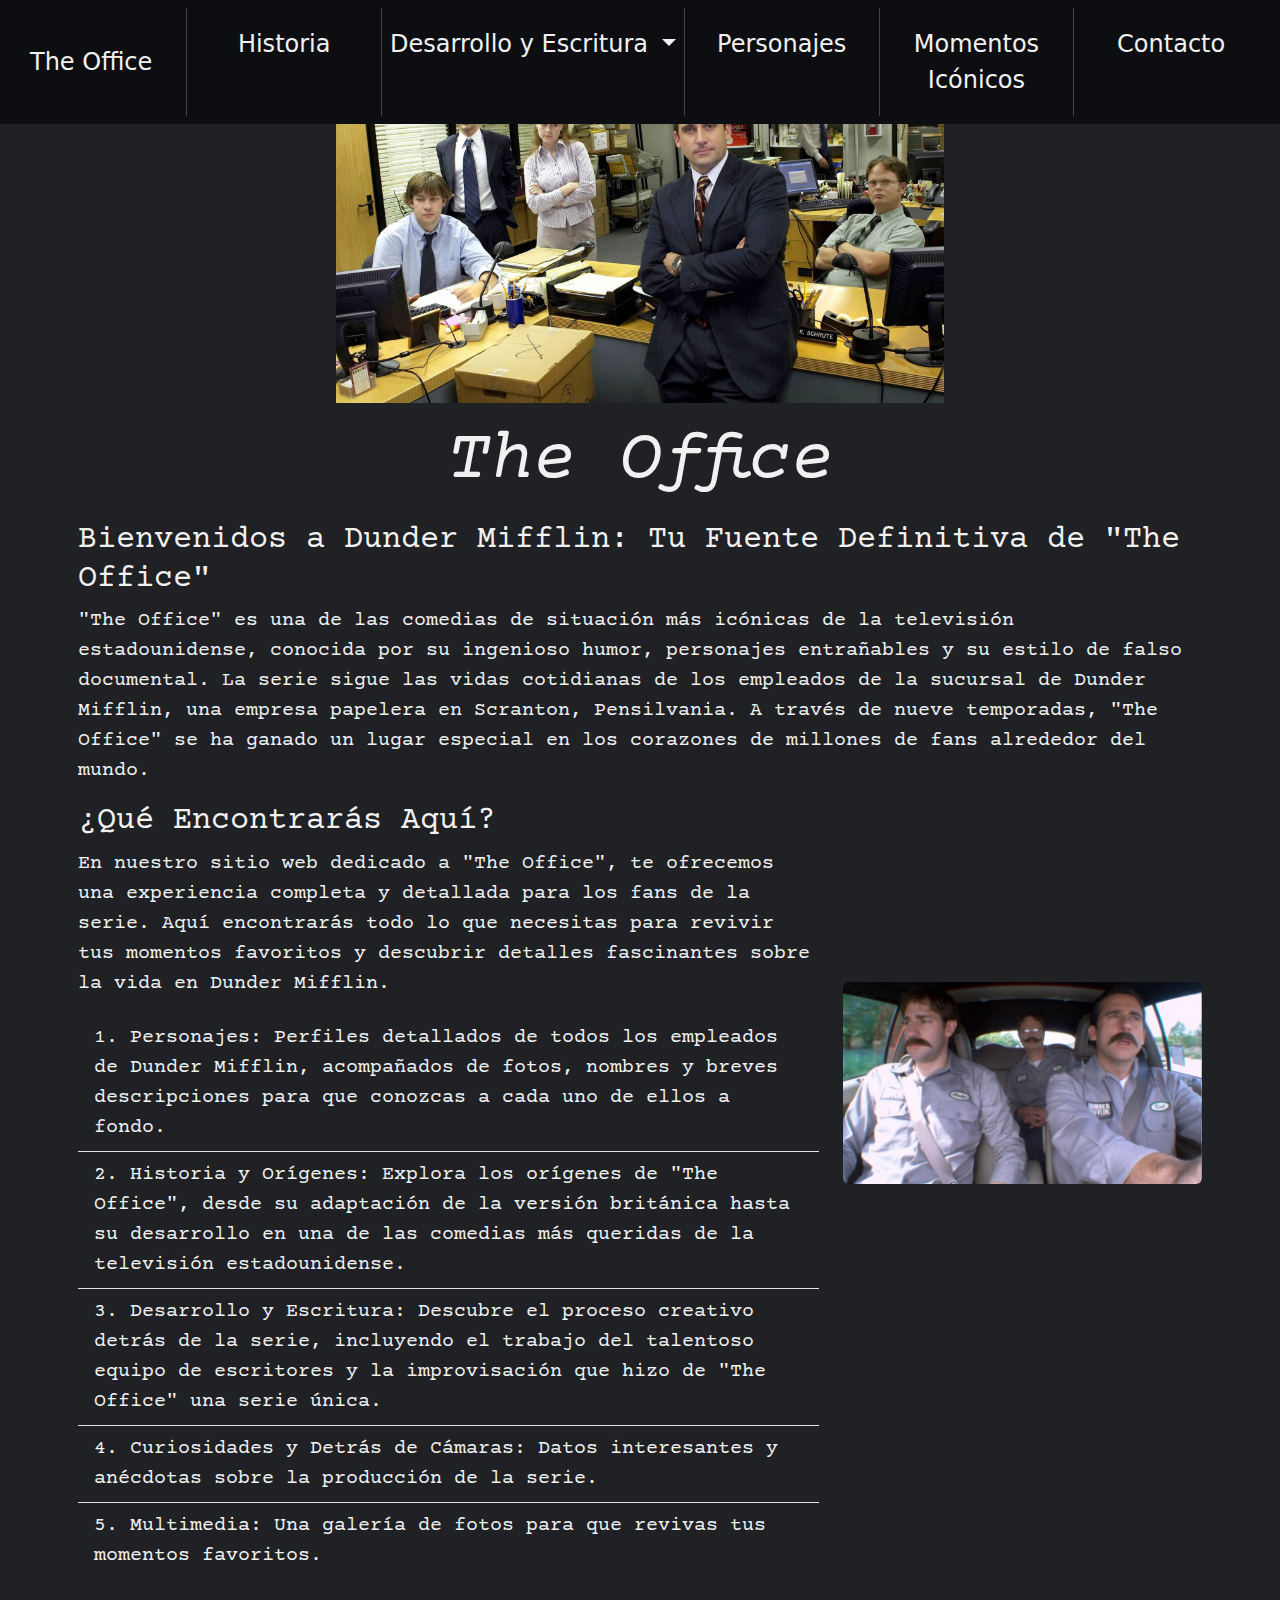
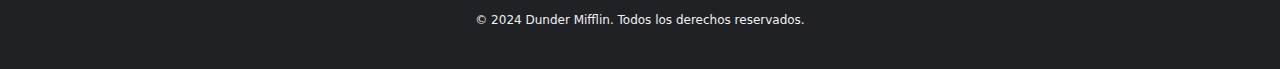
<file: index.html>
<!DOCTYPE html>
<html lang="en">
<head>
    <meta charset="UTF-8">
    <meta name="viewport" content="width=device-width, initial-scale=1.0">
    <title>The Office</title>
    <link rel="stylesheet" href="css/reset.css">
    <link href="https://cdn.jsdelivr.net/npm/bootstrap@5.3.3/dist/css/bootstrap.min.css" rel="stylesheet" integrity="sha384-QWTKZyjpPEjISv5WaRU9OFeRpok6YctnYmDr5pNlyT2bRjXh0JMhjY6hW+ALEwIH" crossorigin="anonymous">
    <link rel="preconnect" href="https://fonts.googleapis.com">
    <link rel="preconnect" href="https://fonts.gstatic.com" crossorigin>
    <link href="https://fonts.googleapis.com/css2?family=Courier+Prime:ital,wght@0,400;0,700;1,400;1,700&display=swap" rel="stylesheet">
    <link rel="stylesheet" href="css/styles.css">
</head>
<body>
    <header>
        <nav class="navbar navbar-expand-lg">
            <div class="container-fluid">
              <a href="index.html" class="navbar-brand fs-4" >The Office</a>
              <button class="navbar-toggler" type="button" data-bs-toggle="collapse" data-bs-target="#navbarSupportedContent" aria-controls="navbarSupportedContent" aria-expanded="false" aria-label="Toggle navigation">
                <span class="navbar-toggler-icon"></span>
              </button>
              <div class="collapse navbar-collapse" id="navbarSupportedContent">
                    <ul class="navbar-nav me-auto mb-2 mb-lg-0">
                        <li class="nav-item">
                            <a class="nav-link active fs-4" aria-current="page" href="historia.html">Historia</a>
                        </li>
                        <li class="nav-item dropdown">
                            <a class="nav-link dropdown-toggle fs-4" href="escritura.html" role="button" data-bs-toggle="dropdown" aria-expanded="false">
                                Desarrollo y Escritura
                            </a>
                            <ul class="dropdown-menu">
                                <li><a class="dropdown-item fs-4" href="escritura.html">Greg Daniels</a></li>
                                <li><a class="dropdown-item fs-4" href="escritura.html#proceso">Proceso de escritura</a></li>
                                <li><a class="dropdown-item fs-4" href="escritura.html#improvisacion">Improvisación</a></li>
                            </ul>
                        </li>
                        <li class="nav-item">
                            <a class="nav-link active fs-4" aria-current="page" href="personajes.html">Personajes</a>
                        </li>
                        <li class="nav-item">
                            <a class="nav-link fs-4" href="momentos.html">Momentos Icónicos</a>
                        </li>
                        <li class="nav-item">
                            <a class="nav-link fs-4" href="formulario.html">Contacto</a>
                        </li>
                    </ul>
              </div>
            </div>
        </nav>
    </header>
    <main >
        <article id="inicio">
            <img src="img/The-Office-HD-Background.jpg" id="banner" class="rounded mx-auto p-3 d-block w-50 h-75"  alt="El reparto principal de 'The Office'" >
            <h1 class="display-2 text-center">The Office</h1>
            
            <div id="contenido-inicio" class="container mx-auto p-2">
                    <div>
                        <h2>Bienvenidos a Dunder Mifflin: Tu Fuente Definitiva de "The Office"</h2>
                        <p class="fs-5">"The Office" es una de las comedias de situación más icónicas de la televisión estadounidense, conocida por su ingenioso humor, personajes entrañables y su estilo de falso documental. La serie sigue las vidas cotidianas de los empleados de la sucursal de Dunder Mifflin, una empresa papelera en Scranton, Pensilvania. A través de nueve temporadas, "The Office" se ha ganado un lugar especial en los corazones de millones de fans alrededor del mundo.</p>
                        
                    </div>

                    <div class="row">
                        <div class="col-md-8">
                            <h2>¿Qué Encontrarás Aquí?</h2>
                            <p class="fs-5">En nuestro sitio web dedicado a "The Office", te ofrecemos una experiencia completa y detallada para los fans de la serie. Aquí encontrarás todo lo que necesitas para revivir tus momentos favoritos y descubrir detalles fascinantes sobre la vida en Dunder Mifflin.</p>
                            <ul class="list-group list-group-flush list-group-numbered ">
                                <li class="list-group-item fs-5">Personajes: Perfiles detallados de todos los empleados de Dunder Mifflin, acompañados de fotos, nombres y breves descripciones para que conozcas a cada uno de ellos a fondo.</li>
                                <li class="list-group-item fs-5">Historia y Orígenes: Explora los orígenes de "The Office", desde su adaptación de la versión británica hasta su desarrollo en una de las comedias más queridas de la televisión estadounidense.</li>
                                <li class="list-group-item fs-5">Desarrollo y Escritura: Descubre el proceso creativo detrás de la serie, incluyendo el trabajo del talentoso equipo de escritores y la improvisación que hizo de "The Office" una serie única.</li>
                                <li class="list-group-item fs-5">Curiosidades y Detrás de Cámaras: Datos interesantes y anécdotas sobre la producción de la serie.</li>
                                <li class="list-group-item fs-5">Multimedia: Una galería de fotos para que revivas tus momentos favoritos.</li>
                            </ul>
                        </div>
                        
                        <div id= "first-image" class="col-md-4">
                            <img src="img/incognitos.webp" alt="Dwight, Jim y Michael vestido de incognitos" class="img-fluid rounded 25">
                        </div>
                    </div>
            </div>
        </article>
    </main>
    <footer class="text-center py-4">
        <p>&copy; 2024 Dunder Mifflin. Todos los derechos reservados.</p>
    </footer>
    <script src="https://cdn.jsdelivr.net/npm/bootstrap@5.3.3/dist/js/bootstrap.bundle.min.js" integrity="sha384-YvpcrYf0tY3lHB60NNkmXc5s9fDVZLESaAA55NDzOxhy9GkcIdslK1eN7N6jIeHz" crossorigin="anonymous"></script>
</body>
</html>
</file>
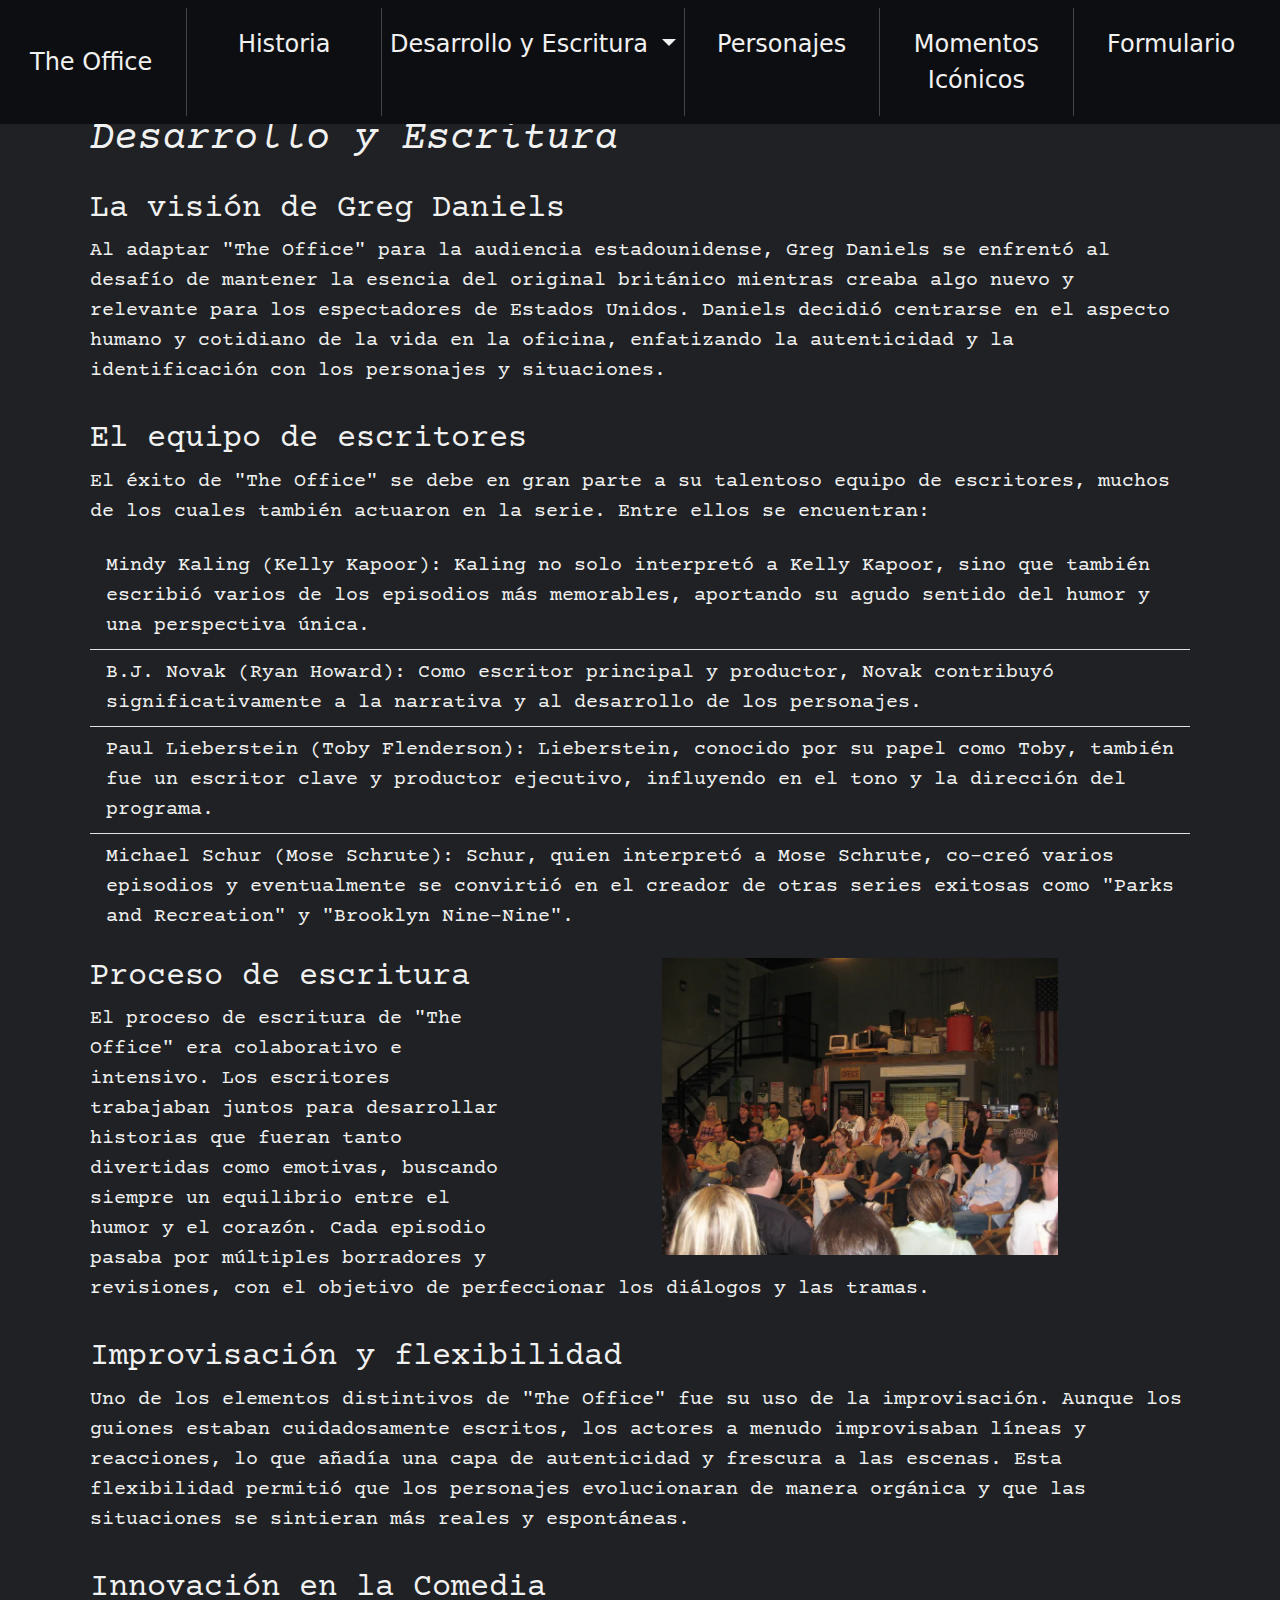
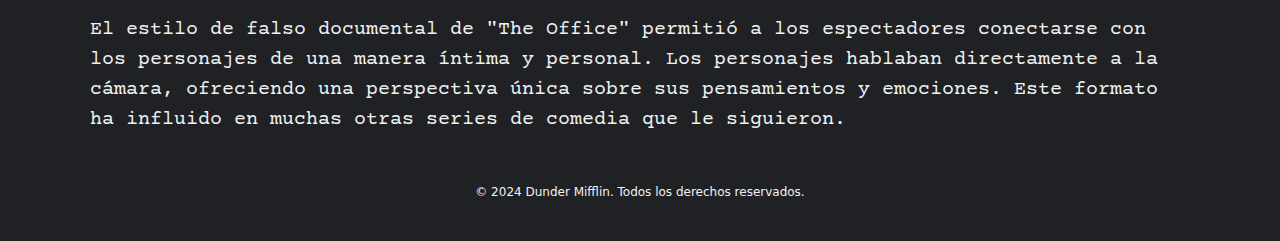
<file: escritura.html>
<!DOCTYPE html>
<html lang="en">
<head>
    <meta charset="UTF-8">
    <meta name="viewport" content="width=device-width, initial-scale=1.0">
    <title>The Office</title>
    <link rel="stylesheet" href="../css/reset.css">
    <link href="https://cdn.jsdelivr.net/npm/bootstrap@5.3.3/dist/css/bootstrap.min.css" rel="stylesheet" integrity="sha384-QWTKZyjpPEjISv5WaRU9OFeRpok6YctnYmDr5pNlyT2bRjXh0JMhjY6hW+ALEwIH" crossorigin="anonymous">
    <link rel="preconnect" href="https://fonts.googleapis.com">
    <link rel="preconnect" href="https://fonts.gstatic.com" crossorigin>
    <link href="https://fonts.googleapis.com/css2?family=Courier+Prime:ital,wght@0,400;0,700;1,400;1,700&display=swap" rel="stylesheet">
    <link rel="stylesheet" href="css/styles.css">
</head>
<body>
    <header>
        <nav class="navbar navbar-expand-lg">
            <div class="container-fluid">
              <a href="index.html" class="navbar-brand fs-4" >The Office</a>
              <button class="navbar-toggler" type="button" data-bs-toggle="collapse" data-bs-target="#navbarSupportedContent" aria-controls="navbarSupportedContent" aria-expanded="false" aria-label="Toggle navigation">
                <span class="navbar-toggler-icon"></span>
              </button>
              <div class="collapse navbar-collapse" id="navbarSupportedContent">
                    <ul class="navbar-nav me-auto mb-2 mb-lg-0">
                        <li class="nav-item">
                            <a class="nav-link active fs-4" aria-current="page" href="historia.html">Historia</a>
                        </li>
                        <li class="nav-item dropdown">
                            <a class="nav-link dropdown-toggle fs-4" href="escritura.html" role="button" data-bs-toggle="dropdown" aria-expanded="false">
                                Desarrollo y Escritura
                            </a>
                            <ul class="dropdown-menu">
                                <li><a class="dropdown-item fs-4" href="escritura.html">Greg Daniels</a></li>
                                <li><a class="dropdown-item fs-4" href="escritura.html#proceso">Proceso de escritura</a></li>
                                <li><a class="dropdown-item fs-4" href="escritura.html#improvisacion">Improvisación</a></li>
                            </ul>
                        </li>
                        <li class="nav-item">
                            <a class="nav-link active fs-4" aria-current="page" href="personajes.html">Personajes</a>
                        </li>
                        <li class="nav-item">
                            <a class="nav-link fs-4" href="momentos.html">Momentos Icónicos</a>
                        </li>
                        <li class="nav-item">
                            <a class="nav-link fs-4" href="formulario.html">Formulario</a>
                        </li>
                    </ul>
              </div>
            </div>
        </nav>
    </header>
    <main>
        <article  class="article-mt container mx-auto p-2 row">
            <h1 id="greg-daniels">Desarrollo y Escritura</h1>
            <section>
                <h2>La visión de Greg Daniels</h2>
                <p class="fs-5">Al adaptar "The Office" para la audiencia estadounidense, Greg Daniels se enfrentó al desafío de mantener la esencia del original británico mientras creaba algo nuevo y relevante para los espectadores de Estados Unidos. Daniels decidió centrarse en el aspecto humano y cotidiano de la vida en la oficina, enfatizando la autenticidad y la identificación con los personajes y situaciones.</p>
            </section>
            <section>
                <h2>El equipo de escritores</h2>
                <p class="fs-5">El éxito de "The Office" se debe en gran parte a su talentoso equipo de escritores, muchos de los cuales también actuaron en la serie. Entre ellos se encuentran:</p>
                <ul class="list-group list-group-flush">
                    <li class="list-group-item fs-5">Mindy Kaling (Kelly Kapoor): Kaling no solo interpretó a Kelly Kapoor, sino que también escribió varios de los episodios más memorables, aportando su agudo sentido del humor y una perspectiva única.</li>
                    <li class="list-group-item fs-5">B.J. Novak (Ryan Howard): Como escritor principal y productor, Novak contribuyó significativamente a la narrativa y al desarrollo de los personajes.</li>
                    <li class="list-group-item fs-5">Paul Lieberstein (Toby Flenderson): Lieberstein, conocido por su papel como Toby, también fue un escritor clave y productor ejecutivo, influyendo en el tono y la dirección del programa.</li>
                    <li class="list-group-item fs-5">Michael Schur (Mose Schrute): Schur, quien interpretó a Mose Schrute, co-creó varios episodios y eventualmente se convirtió en el creador de otras series exitosas como "Parks and Recreation" y "Brooklyn Nine-Nine".</li>
                </ul>
            </section>
            <section id="escritura-section-3">
                <div class="imagen-container d-flex justify-content-center align-items-center">
                    <img src="img/The-cast-of-The-Office.webp" class="img-right" alt="El elenco de la serie después de un rodaje">
                </div>
                <h2 id="proceso">Proceso de escritura</h2>
                <p class="fs-5">El proceso de escritura de "The Office" era colaborativo e intensivo. Los escritores trabajaban juntos para desarrollar historias que fueran tanto divertidas como emotivas, buscando siempre un equilibrio entre el humor y el corazón. Cada episodio pasaba por múltiples borradores y revisiones, con el objetivo de perfeccionar los diálogos y las tramas.</p>
            </section>
            <section>
                <h2 id="improvisacion">Improvisación y flexibilidad</h2>
                <p class="fs-5">Uno de los elementos distintivos de "The Office" fue su uso de la improvisación. Aunque los guiones estaban cuidadosamente escritos, los actores a menudo improvisaban líneas y reacciones, lo que añadía una capa de autenticidad y frescura a las escenas. Esta flexibilidad permitió que los personajes evolucionaran de manera orgánica y que las situaciones se sintieran más reales y espontáneas.</p>
            </section>
            <section>
                <h2 id="improvisacion">Innovación en la Comedia</h2>
                <p class="fs-5">El estilo de falso documental de "The Office" permitió a los espectadores conectarse con los personajes de una manera íntima y personal. Los personajes hablaban directamente a la cámara, ofreciendo una perspectiva única sobre sus pensamientos y emociones. Este formato ha influido en muchas otras series de comedia que le siguieron.</p>
            </section>
        </article>
    </main>
    <footer class="text-center py-4">
        <p>&copy; 2024 Dunder Mifflin. Todos los derechos reservados.</p>
    </footer>
    <script src="https://cdn.jsdelivr.net/npm/bootstrap@5.3.3/dist/js/bootstrap.bundle.min.js" integrity="sha384-YvpcrYf0tY3lHB60NNkmXc5s9fDVZLESaAA55NDzOxhy9GkcIdslK1eN7N6jIeHz" crossorigin="anonymous"></script>
</body>
</html>
</file>
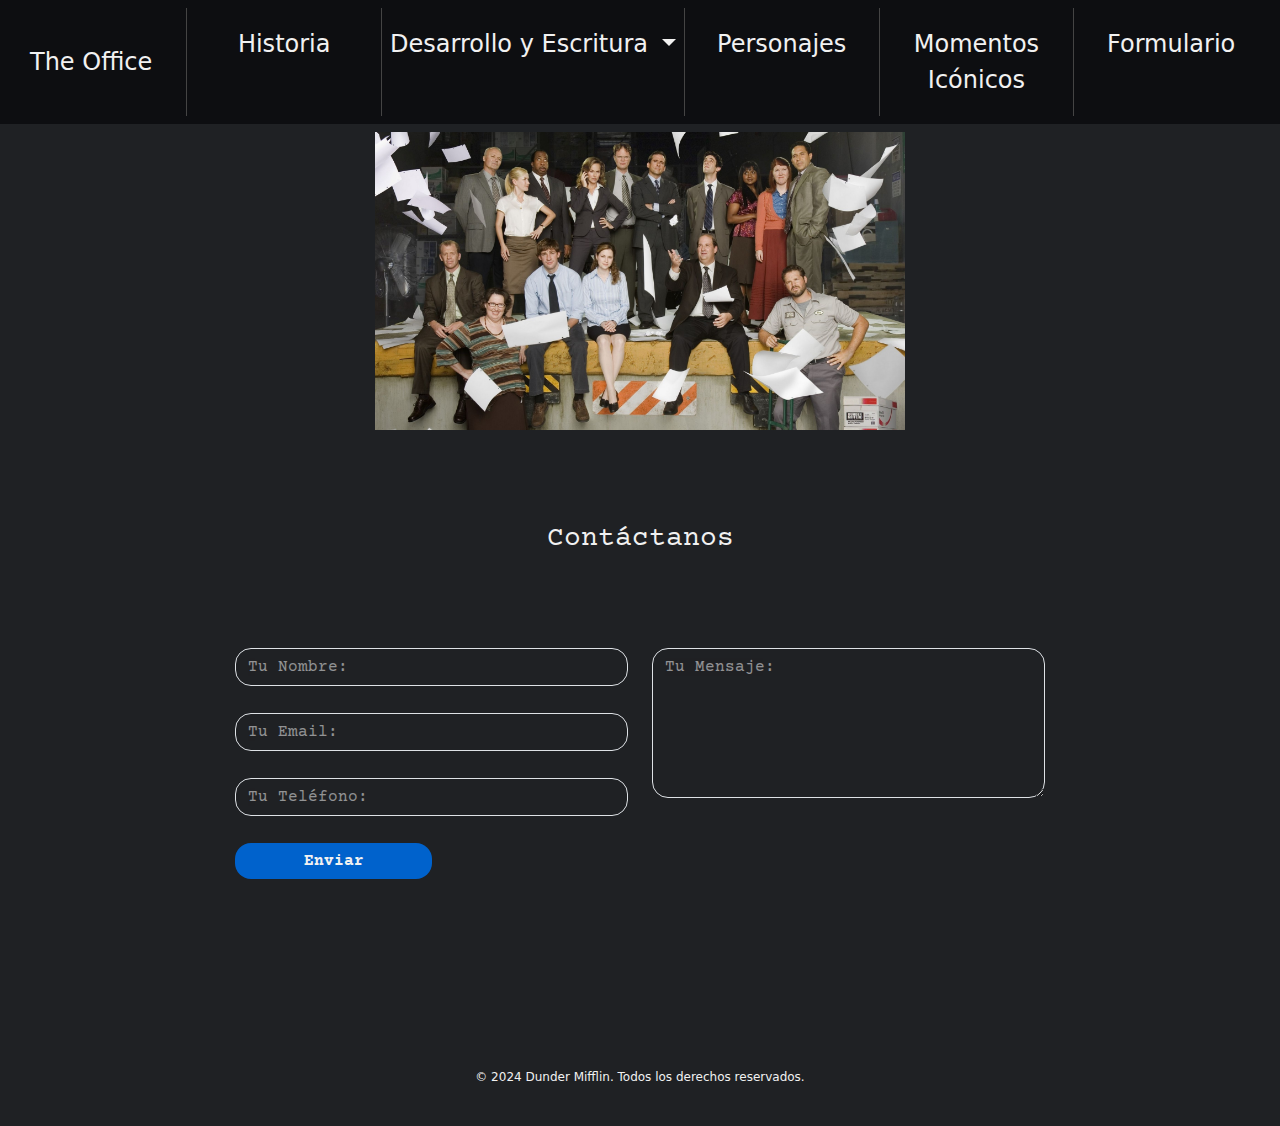
<file: formulario.html>
<!DOCTYPE html>
<html lang="en">
<head>
    <meta charset="UTF-8">
    <meta name="viewport" content="width=device-width, initial-scale=1.0">
    <title>The Office</title>
    <link rel="stylesheet" href="../css/reset.css">
    <link href="https://cdn.jsdelivr.net/npm/bootstrap@5.3.3/dist/css/bootstrap.min.css" rel="stylesheet" integrity="sha384-QWTKZyjpPEjISv5WaRU9OFeRpok6YctnYmDr5pNlyT2bRjXh0JMhjY6hW+ALEwIH" crossorigin="anonymous">
    <link rel="preconnect" href="https://fonts.googleapis.com">
    <link rel="preconnect" href="https://fonts.gstatic.com" crossorigin>
    <link href="https://fonts.googleapis.com/css2?family=Courier+Prime:ital,wght@0,400;0,700;1,400;1,700&display=swap" rel="stylesheet">
    <link rel="stylesheet" href="css/styles.css">
</head>
<body>
    <header>
        <nav class="navbar navbar-expand-lg">
            <div class="container-fluid">
              <a href="index.html" class="navbar-brand fs-4" >The Office</a>
              <button class="navbar-toggler" type="button" data-bs-toggle="collapse" data-bs-target="#navbarSupportedContent" aria-controls="navbarSupportedContent" aria-expanded="false" aria-label="Toggle navigation">
                <span class="navbar-toggler-icon"></span>
              </button>
              <div class="collapse navbar-collapse" id="navbarSupportedContent">
                    <ul class="navbar-nav me-auto mb-2 mb-lg-0">
                        <li class="nav-item">
                            <a class="nav-link active fs-4" aria-current="page" href="historia.html">Historia</a>
                        </li>
                        <li class="nav-item dropdown">
                            <a class="nav-link dropdown-toggle fs-4" href="escritura.html" role="button" data-bs-toggle="dropdown" aria-expanded="false">
                                Desarrollo y Escritura
                            </a>
                            <ul class="dropdown-menu">
                                <li><a class="dropdown-item fs-4" href="escritura.html">Greg Daniels</a></li>
                                <li><a class="dropdown-item fs-4" href="escritura.html#proceso">Proceso de escritura</a></li>
                                <li><a class="dropdown-item fs-4" href="escritura.html#improvisacion">Improvisación</a></li>
                            </ul>
                        </li>
                        <li class="nav-item">
                            <a class="nav-link active fs-4" aria-current="page" href="personajes.html">Personajes</a>
                        </li>
                        <li class="nav-item">
                            <a class="nav-link fs-4" href="momentos.html">Momentos Icónicos</a>
                        </li>
                        <li class="nav-item">
                            <a class="nav-link fs-4" href="formulario.html">Formulario</a>
                        </li>
                    </ul>
              </div>
            </div>
        </nav>
    </header>
    <main>
        <div class="article-mt container mx-auto p-2 contact-form">
            <div>
                <img src="./img/form-img.jpg" class="rounded mx-auto p-3 d-block w-50" alt="contact_form"/>
            </div>
            <form method="post">
                <h3>Contáctanos</h3>
               <div class="row">
                    <div class="col-md-6">
                        <div class="form-group">
                            <input type="text" name="txtName" class="form-control" placeholder="Tu Nombre:" value="" required/>
                        </div>
                        <div class="form-group">
                            <input type="email" name="txtEmail" class="form-control" placeholder="Tu Email:" value="" required/>
                        </div>
                        <div class="form-group">
                            <input type="tel" name="txtPhone" class="form-control" placeholder="Tu Teléfono:" value="" />
                        </div>
                        <div class="form-group">
                            <input type="submit" name="btnSubmit" class="btnContact" value="Enviar" />
                        </div>
                    </div>
                    <div class="col-md-6">
                        <div class="form-group">
                            <textarea name="txtMsg" class="form-control" placeholder="Tu Mensaje:" style="width: 100%; height: 150px;" required></textarea>
                        </div>
                    </div>
                </div>
            </form>
        </div>
        <script src="https://code.jquery.com/jquery-3.5.1.slim.min.js"></script>
        <script src="https://cdn.jsdelivr.net/npm/@popperjs/core@2.5.4/dist/umd/popper.min.js"></script>
        <script src="https://stackpath.bootstrapcdn.com/bootstrap/4.5.2/js/bootstrap.min.js"></script>
    </main>
    <footer class="text-center py-4">
        <p>&copy; 2024 Dunder Mifflin. Todos los derechos reservados.</p>
    </footer>
    <script src="https://cdn.jsdelivr.net/npm/bootstrap@5.3.3/dist/js/bootstrap.bundle.min.js" integrity="sha384-YvpcrYf0tY3lHB60NNkmXc5s9fDVZLESaAA55NDzOxhy9GkcIdslK1eN7N6jIeHz" crossorigin="anonymous"></script>
</body>
</html>
</file>
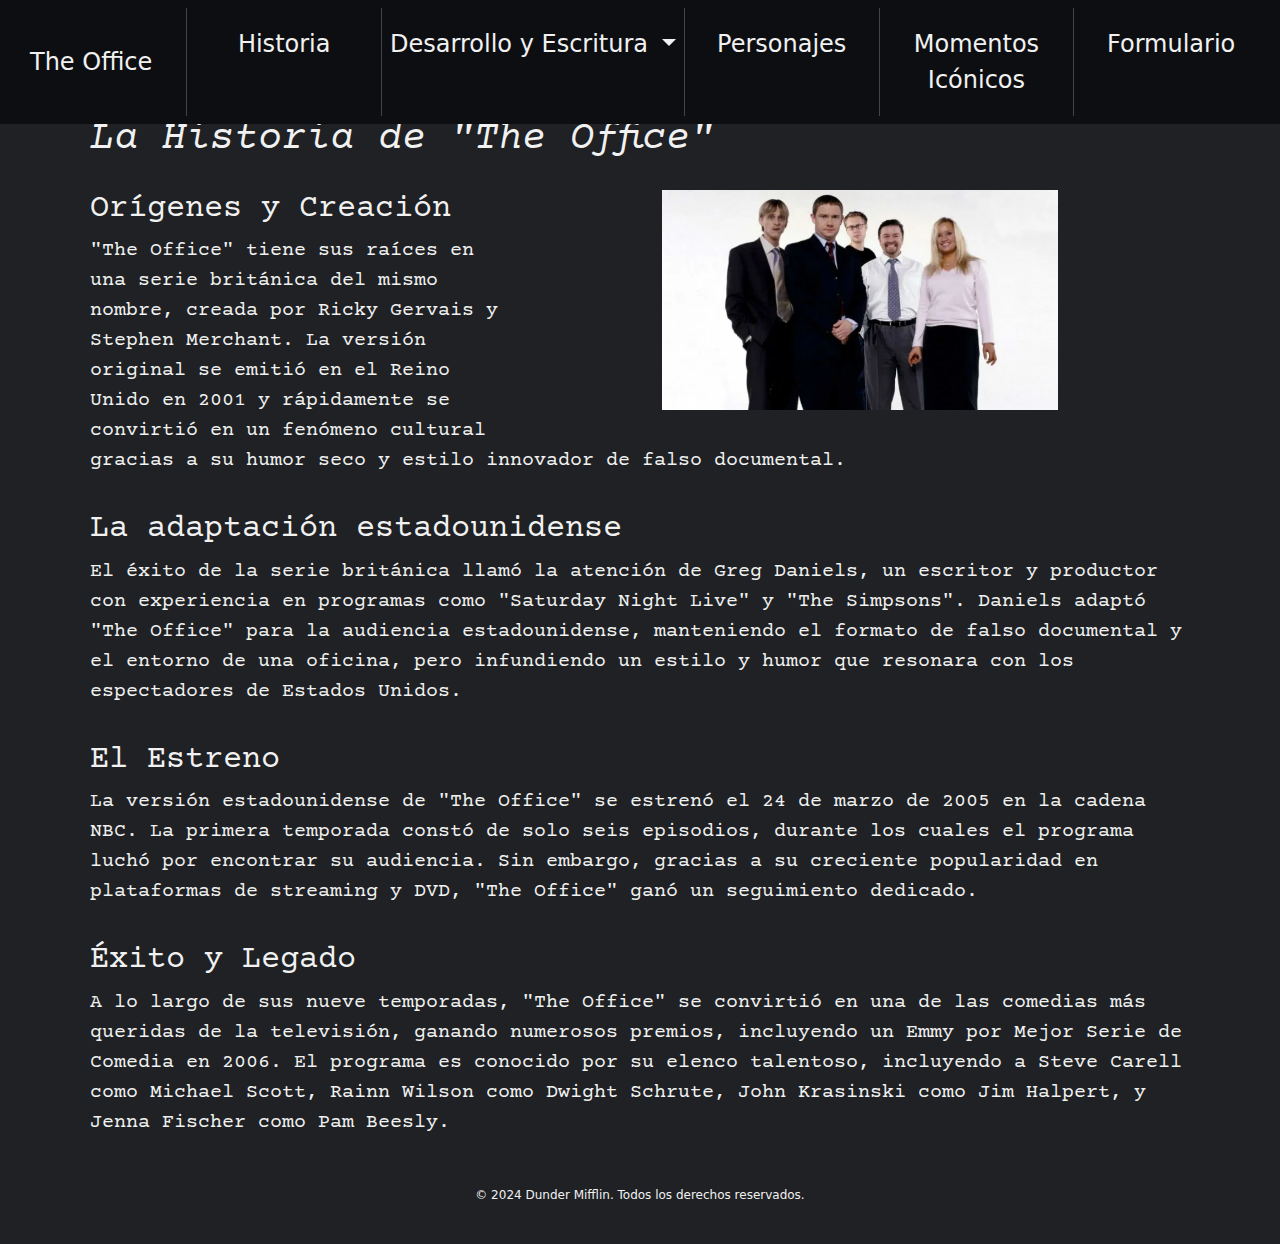
<file: historia.html>
<!DOCTYPE html>
<html lang="en">
<head>
    <meta charset="UTF-8">
    <meta name="viewport" content="width=device-width, initial-scale=1.0">
    <title>The Office</title>
    <link rel="stylesheet" href="../css/reset.css">
    <link href="https://cdn.jsdelivr.net/npm/bootstrap@5.3.3/dist/css/bootstrap.min.css" rel="stylesheet" integrity="sha384-QWTKZyjpPEjISv5WaRU9OFeRpok6YctnYmDr5pNlyT2bRjXh0JMhjY6hW+ALEwIH" crossorigin="anonymous">
    <link rel="preconnect" href="https://fonts.googleapis.com">
    <link rel="preconnect" href="https://fonts.gstatic.com" crossorigin>
    <link href="https://fonts.googleapis.com/css2?family=Courier+Prime:ital,wght@0,400;0,700;1,400;1,700&display=swap" rel="stylesheet">
    <link rel="stylesheet" href="css/styles.css">
</head>
<body>
    <header>
        <nav class="navbar navbar-expand-lg">
            <div class="container-fluid">
              <a href="index.html" class="navbar-brand fs-4" >The Office</a>
              <button class="navbar-toggler" type="button" data-bs-toggle="collapse" data-bs-target="#navbarSupportedContent" aria-controls="navbarSupportedContent" aria-expanded="false" aria-label="Toggle navigation">
                <span class="navbar-toggler-icon"></span>
              </button>
              <div class="collapse navbar-collapse" id="navbarSupportedContent">
                    <ul class="navbar-nav me-auto mb-2 mb-lg-0">
                        <li class="nav-item">
                            <a class="nav-link active fs-4" aria-current="page" href="historia.html">Historia</a>
                        </li>
                        <li class="nav-item dropdown">
                            <a class="nav-link dropdown-toggle fs-4" href="escritura.html" role="button" data-bs-toggle="dropdown" aria-expanded="false">
                                Desarrollo y Escritura
                            </a>
                            <ul class="dropdown-menu">
                                <li><a class="dropdown-item fs-4" href="escritura.html">Greg Daniels</a></li>
                                <li><a class="dropdown-item fs-4" href="escritura.html#proceso">Proceso de escritura</a></li>
                                <li><a class="dropdown-item fs-4" href="escritura.html#improvisacion">Improvisación</a></li>
                            </ul>
                        </li>
                        <li class="nav-item">
                            <a class="nav-link active fs-4" aria-current="page" href="personajes.html">Personajes</a>
                        </li>
                        <li class="nav-item">
                            <a class="nav-link fs-4" href="momentos.html">Momentos Icónicos</a>
                        </li>
                        <li class="nav-item">
                            <a class="nav-link fs-4" href="formulario.html">Formulario</a>
                        </li>
                    </ul>
              </div>
            </div>
        </nav>
    </header>
    <main>
        <article class="article-mt container mx-auto p-2 row">
            <h1>La Historia de "The Office"</h1>
            <section>
                <aside class="imagen-container">
                    <img src="img/the-office-uk.webp" class="img-right" alt="El reparto principal de 'The Office'(UK)">
                </aside>
                <h2 id="origenes">Orígenes y Creación</h2>
                <p class="fs-5">"The Office" tiene sus raíces en una serie británica del mismo nombre, creada por Ricky Gervais y Stephen Merchant. La versión original se emitió en el Reino Unido en 2001 y rápidamente se convirtió en un fenómeno cultural gracias a su humor seco y estilo innovador de falso documental.</p>
            </section>
            <section>
                <h2 id="adaptacion">La adaptación estadounidense</h2>
                <p class="fs-5">El éxito de la serie británica llamó la atención de Greg Daniels, un escritor y productor con experiencia en programas como "Saturday Night Live" y "The Simpsons". Daniels adaptó "The Office" para la audiencia estadounidense, manteniendo el formato de falso documental y el entorno de una oficina, pero infundiendo un estilo y humor que resonara con los espectadores de Estados Unidos.</p>    
            </section>
            <section>
                <h2 id="estreno">El Estreno</h2>
                <p class="fs-5">La versión estadounidense de "The Office" se estrenó el 24 de marzo de 2005 en la cadena NBC. La primera temporada constó de solo seis episodios, durante los cuales el programa luchó por encontrar su audiencia. Sin embargo, gracias a su creciente popularidad en plataformas de streaming y DVD, "The Office" ganó un seguimiento dedicado.</p>
            </section>
            <section>
                <h2 id="estreno">Éxito y Legado</h2>
                <p class="fs-5">A lo largo de sus nueve temporadas, "The Office" se convirtió en una de las comedias más queridas de la televisión, ganando numerosos premios, incluyendo un Emmy por Mejor Serie de Comedia en 2006. El programa es conocido por su elenco talentoso, incluyendo a Steve Carell como Michael Scott, Rainn Wilson como Dwight Schrute, John Krasinski como Jim Halpert, y Jenna Fischer como Pam Beesly.</p>
            </section>

        </article>
    </main>
    <footer class="text-center py-4">
        <p>&copy; 2024 Dunder Mifflin. Todos los derechos reservados.</p>
    </footer>
    <script src="https://cdn.jsdelivr.net/npm/bootstrap@5.3.3/dist/js/bootstrap.bundle.min.js" integrity="sha384-YvpcrYf0tY3lHB60NNkmXc5s9fDVZLESaAA55NDzOxhy9GkcIdslK1eN7N6jIeHz" crossorigin="anonymous"></script>
</body>
</html>
</file>
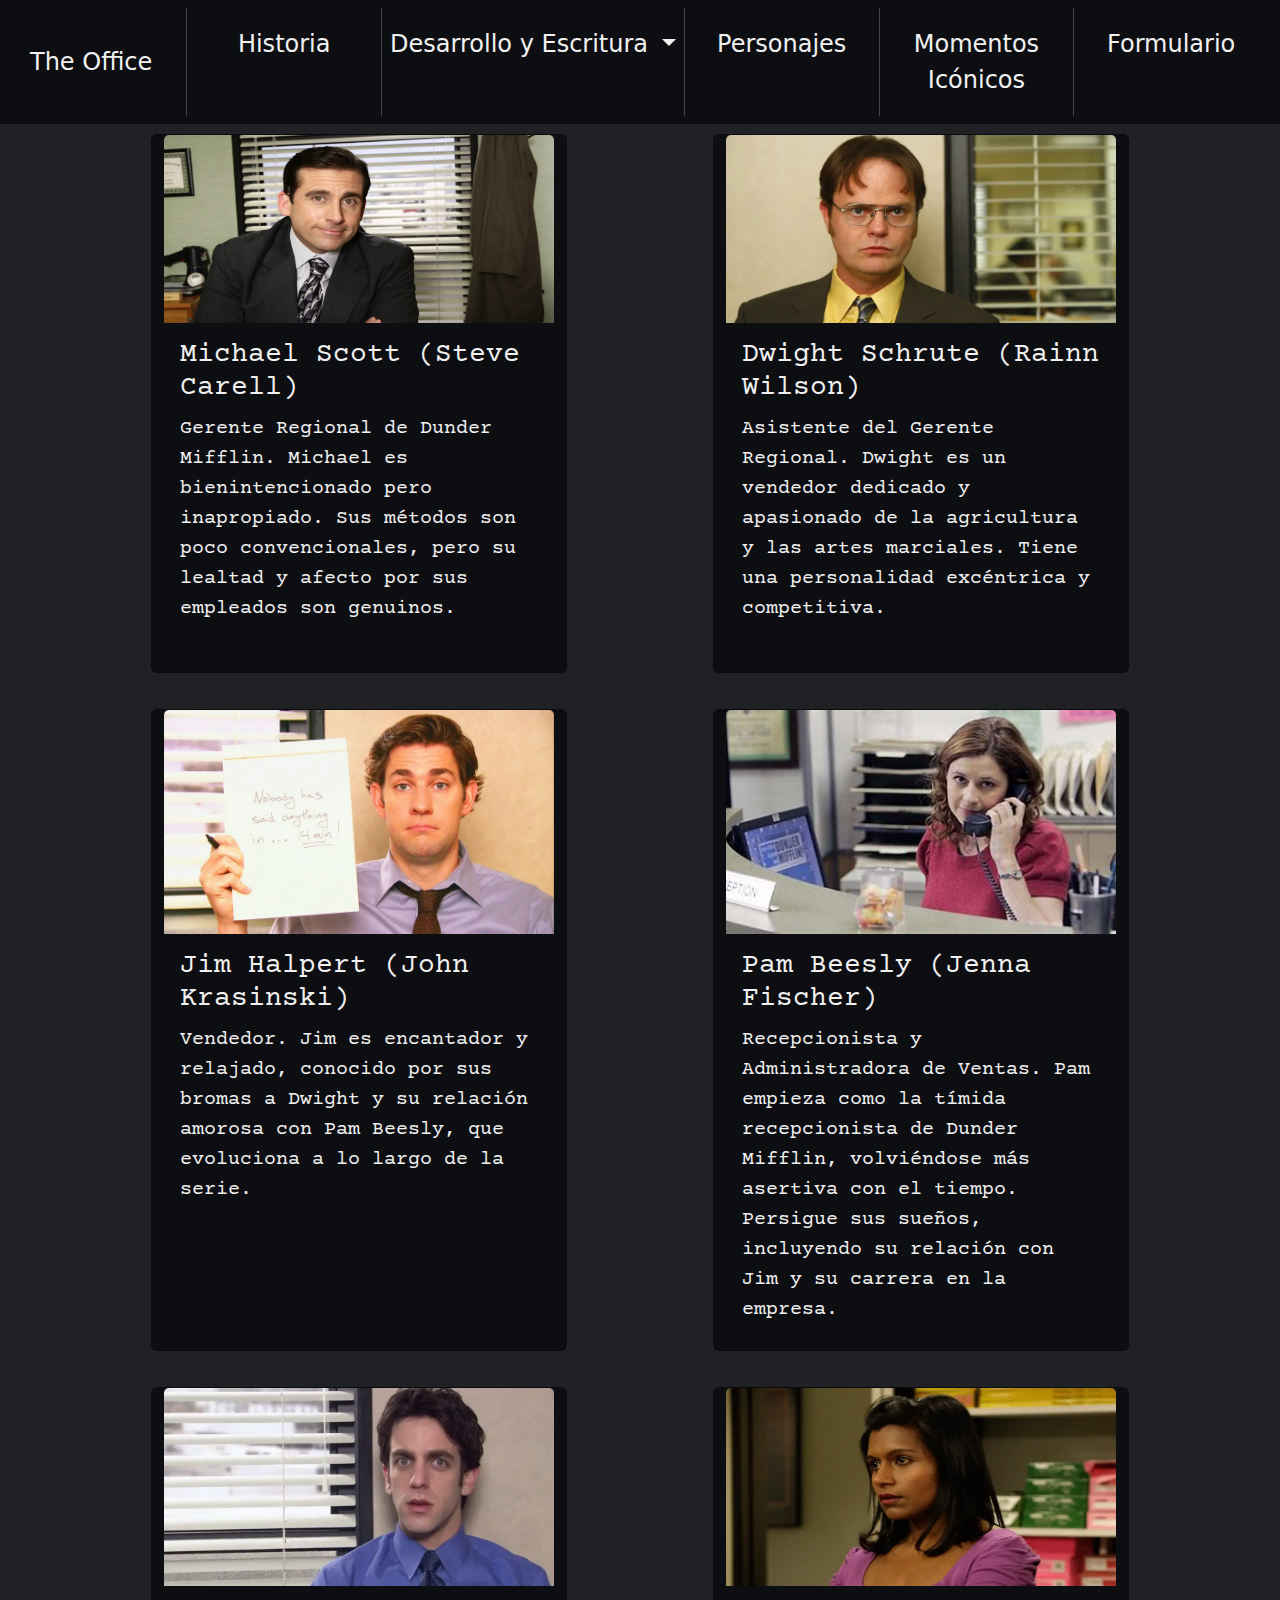
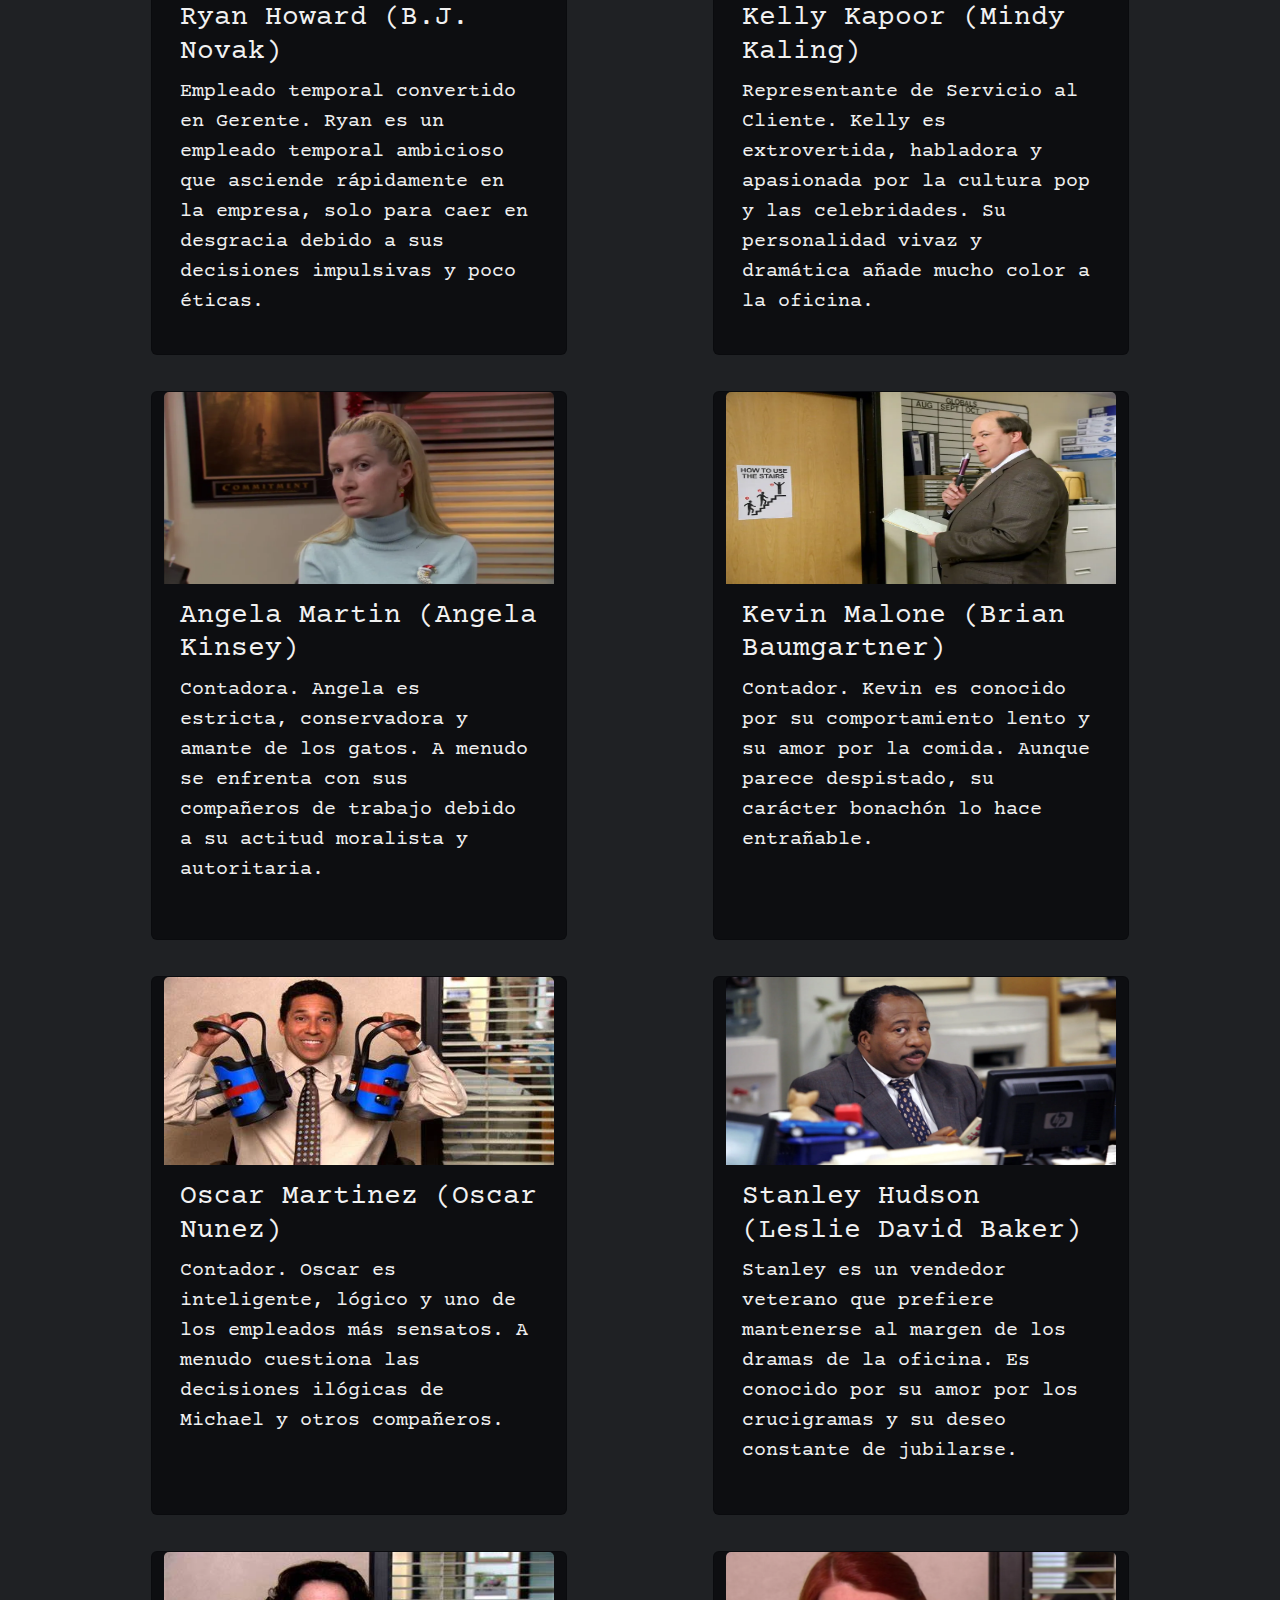
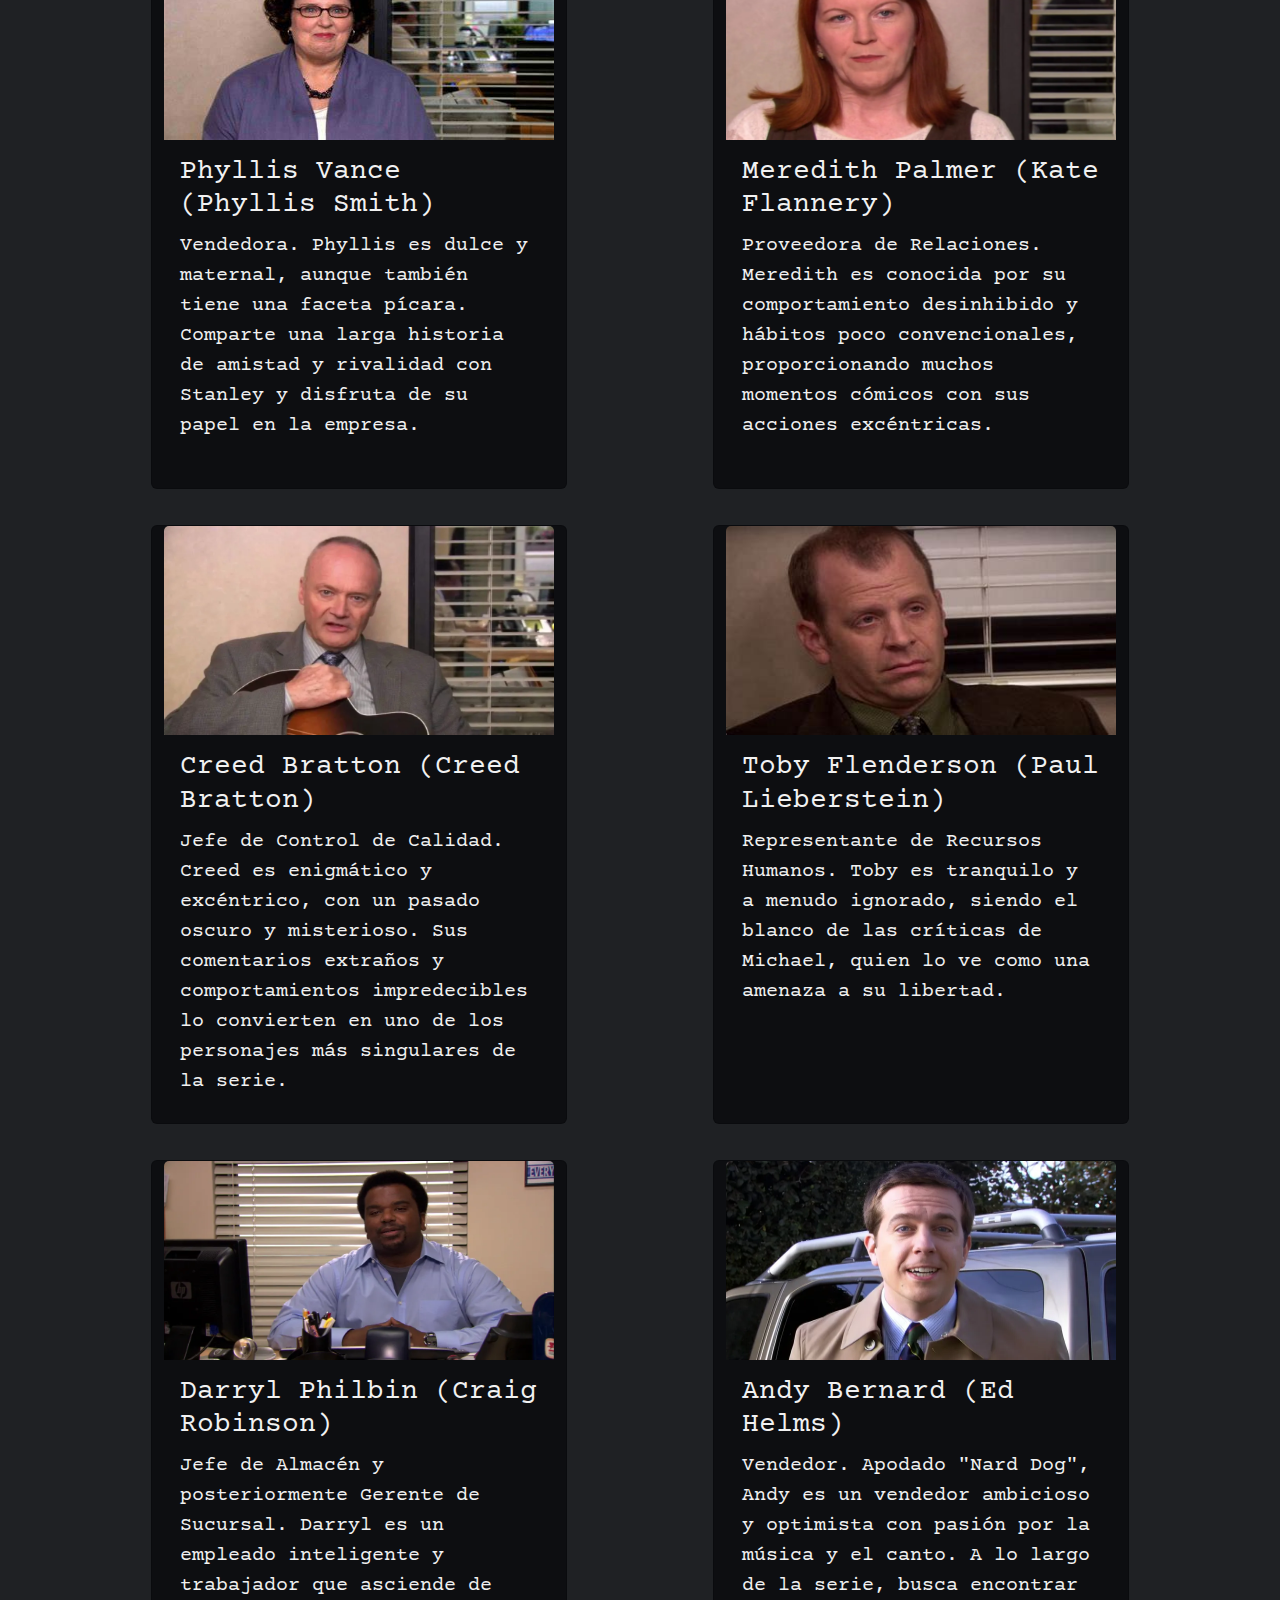
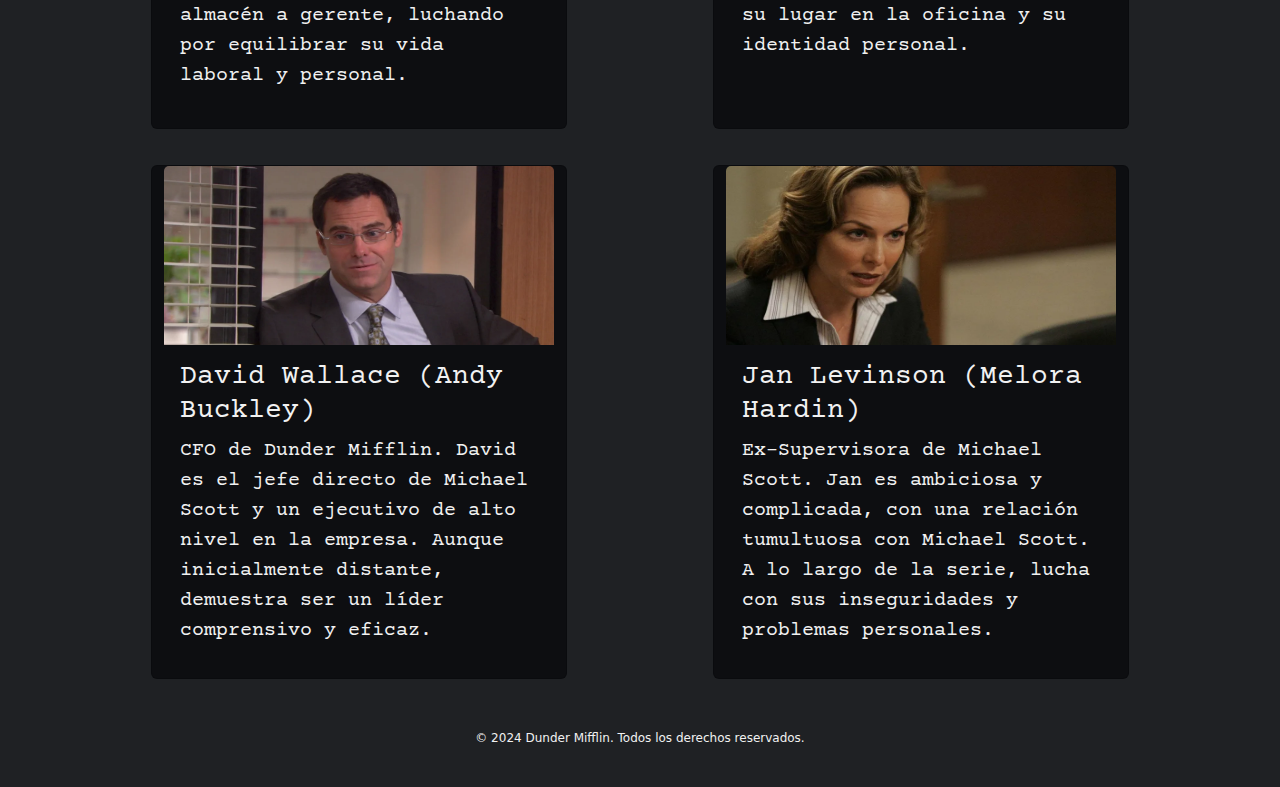
<file: personajes.html>
<!DOCTYPE html>
<html lang="en">
<head>
    <meta charset="UTF-8">
    <meta name="viewport" content="width=device-width, initial-scale=1.0">
    <title>The Office</title>
    <link rel="stylesheet" href="../css/reset.css">
    <link href="https://cdn.jsdelivr.net/npm/bootstrap@5.3.3/dist/css/bootstrap.min.css" rel="stylesheet" integrity="sha384-QWTKZyjpPEjISv5WaRU9OFeRpok6YctnYmDr5pNlyT2bRjXh0JMhjY6hW+ALEwIH" crossorigin="anonymous">
    <link rel="preconnect" href="https://fonts.googleapis.com">
    <link rel="preconnect" href="https://fonts.gstatic.com" crossorigin>
    <link href="https://fonts.googleapis.com/css2?family=Courier+Prime:ital,wght@0,400;0,700;1,400;1,700&display=swap" rel="stylesheet">
    <link rel="stylesheet" href="css/styles.css">
</head>
<body>
    <header>
        <nav class="navbar navbar-expand-lg">
            <div class="container-fluid">
              <a href="index.html" class="navbar-brand fs-4" >The Office</a>
              <button class="navbar-toggler" type="button" data-bs-toggle="collapse" data-bs-target="#navbarSupportedContent" aria-controls="navbarSupportedContent" aria-expanded="false" aria-label="Toggle navigation">
                <span class="navbar-toggler-icon"></span>
              </button>
              <div class="collapse navbar-collapse" id="navbarSupportedContent">
                    <ul class="navbar-nav me-auto mb-2 mb-lg-0">
                        <li class="nav-item">
                            <a class="nav-link active fs-4" aria-current="page" href="historia.html">Historia</a>
                        </li>
                        <li class="nav-item dropdown">
                            <a class="nav-link dropdown-toggle fs-4" href="escritura.html" role="button" data-bs-toggle="dropdown" aria-expanded="false">
                                Desarrollo y Escritura
                            </a>
                            <ul class="dropdown-menu">
                                <li><a class="dropdown-item fs-4" href="escritura.html">Greg Daniels</a></li>
                                <li><a class="dropdown-item fs-4" href="escritura.html#proceso">Proceso de escritura</a></li>
                                <li><a class="dropdown-item fs-4" href="escritura.html#improvisacion">Improvisación</a></li>
                            </ul>
                        </li>
                        <li class="nav-item">
                            <a class="nav-link active fs-4" aria-current="page" href="personajes.html">Personajes</a>
                        </li>
                        <li class="nav-item">
                            <a class="nav-link fs-4" href="momentos.html">Momentos Icónicos</a>
                        </li>
                        <li class="nav-item">
                            <a class="nav-link fs-4" href="formulario.html">Formulario</a>
                        </li>
                    </ul>
              </div>
            </div>
        </nav>
    </header>
    <main>
        <article class="article-mt container mx-auto p-2 row">
            <div class="card col-md-4">
                <img src="img/personajes/Michael.webp" class="card-img-top" alt="Carta de presentacion de Michael Scott (Steve Carell)">
                <div class="card-body">
                    <h3>Michael Scott (Steve Carell)</h3>
                    <p class="card-text fs-5">Gerente Regional de Dunder Mifflin. Michael es bienintencionado pero inapropiado. Sus métodos son poco convencionales, pero su lealtad y afecto por sus empleados son genuinos.</p>
                </div>
            </div>
            <div class="card col-md-4">
                <img src="img/personajes/dwight.webp" class="card-img-top" alt="Carta de presentacion de Dwight Schrute (Rainn Wilson)">
                <div class="card-body">
                    <h3>Dwight Schrute (Rainn Wilson)</h3>
                    <p class="card-text fs-5">Asistente del Gerente Regional. Dwight es un vendedor dedicado y apasionado de la agricultura y las artes marciales. Tiene una personalidad excéntrica y competitiva.</p>
                </div>
            </div>
            <div class="card col-md-4">
                <img src="img/personajes/jim.webp" class="card-img-top" alt="Carta de presentacion de Jim Halpert (John Krasinski)">
                <div class="card-body">
                    <h3>Jim Halpert (John Krasinski)</h3>
                    <p class="card-text fs-5">Vendedor. Jim es encantador y relajado, conocido por sus bromas a Dwight y su relación amorosa con Pam Beesly, que evoluciona a lo largo de la serie.</p>
                </div>
            </div>
            <div class="card col-md-4">
                <img src="img/personajes/Pam.jpg" class="card-img-top" alt="Carta de presentacion de Pam Beesly (Jenna Fischer)">
                <div class="card-body">
                    <h3>Pam Beesly (Jenna Fischer)</h3>
                    <p class="card-text fs-5">Recepcionista y Administradora de Ventas. Pam empieza como la tímida recepcionista de Dunder Mifflin, volviéndose más asertiva con el tiempo. Persigue sus sueños, incluyendo su relación con Jim y su carrera en la empresa.</p>
                </div>
            </div>
            <div class="card col-md-4">
                <img src="img/personajes/Ryan.webp" class="card-img-top" alt="Carta de presentacion de Ryan Howard (B.J. Novak)">
                <div class="card-body">
                    <h3>Ryan Howard (B.J. Novak)</h3>
                    <p class="card-text fs-5">Empleado temporal convertido en Gerente. Ryan es un empleado temporal ambicioso que asciende rápidamente en la empresa, solo para caer en desgracia debido a sus decisiones impulsivas y poco éticas.</p>
                </div>
            </div>
            <div class="card col-md-4">
                <img src="img/personajes/Kelly.webp" class="card-img-top" alt="Carta de presentacion de Kelly Kapoor (Mindy Kaling)">
                <div class="card-body">
                    <h3>Kelly Kapoor (Mindy Kaling)</h3>
                    <p class="card-text fs-5">Representante de Servicio al Cliente. Kelly es extrovertida, habladora y apasionada por la cultura pop y las celebridades. Su personalidad vivaz y dramática añade mucho color a la oficina.</p>
                </div>
            </div>
            <div class="card col-md-4">
                <img src="img/personajes/Angela.webp" class="card-img-top" alt="Carta de presentacion de Angela Martin (Angela Kinsey)">
                <div class="card-body">
                    <h3>Angela Martin (Angela Kinsey)</h3>
                    <p class="card-text fs-5">Contadora. Angela es estricta, conservadora y amante de los gatos. A menudo se enfrenta con sus compañeros de trabajo debido a su actitud moralista y autoritaria.</p>
                </div>
            </div>
            <div class="card col-md-4">
                <img src="img/personajes/kevin.webp" class="card-img-top" alt="Carta de presentacion de Kevin Malone (Brian Baumgartner)">
                <div class="card-body">
                    <h3>Kevin Malone (Brian Baumgartner)</h3>
                    <p class="card-text fs-5">Contador. Kevin es conocido por su comportamiento lento y su amor por la comida. Aunque parece despistado, su carácter bonachón lo hace entrañable.</p>
                </div>
            </div>
            <div class="card col-md-4">
                <img src="img/personajes/Oscar.webp" class="card-img-top" alt="Carta de presentacion de Oscar Martinez (Oscar Nunez)">
                <div class="card-body">
                    <h3>Oscar Martinez (Oscar Nunez)</h3>
                    <p class="card-text fs-5">Contador. Oscar es inteligente, lógico y uno de los empleados más sensatos. A menudo cuestiona las decisiones ilógicas de Michael y otros compañeros.</p>
                </div>
            </div>
            <div class="card col-md-4">
                <img src="img/personajes/Stanley.webp" class="card-img-top" alt="Carta de presentacion de Stanley Hudson (Leslie David Baker)">
                <div class="card-body">
                    <h3>Stanley Hudson (Leslie David Baker)</h3>
                    <p class="card-text fs-5"> Stanley es un vendedor veterano que prefiere mantenerse al margen de los dramas de la oficina. Es conocido por su amor por los crucigramas y su deseo constante de jubilarse.</p>
                </div>
            </div>
            <div class="card col-md-4">
                <img src="img/personajes/Phyllis.jpg" class="card-img-top" alt="Carta de presentacion de Phyllis Vance (Phyllis Smith)">
                <div class="card-body">
                    <h3>Phyllis Vance (Phyllis Smith)</h3>
                    <p class="card-text fs-5">Vendedora. Phyllis es dulce y maternal, aunque también tiene una faceta pícara. Comparte una larga historia de amistad y rivalidad con Stanley y disfruta de su papel en la empresa.</p>
                </div>
            </div>
            <div class="card col-md-4">
                <img src="img/personajes/Meredith.webp" class="card-img-top" alt="Carta de presentacion de Meredith Palmer (Kate Flannery)">
                <div class="card-body">
                    <h3>Meredith Palmer (Kate Flannery)</h3>
                    <p class="card-text fs-5">Proveedora de Relaciones. Meredith es conocida por su comportamiento desinhibido y hábitos poco convencionales, proporcionando muchos momentos cómicos con sus acciones excéntricas.</p>
                </div>
            </div>
            <div class="card col-md-4">
                <img src="img/personajes/Creed.webp" class="card-img-top" alt="Carta de presentacion de Creed Bratton (Creed Bratton)">
                <div class="card-body">
                    <h3>Creed Bratton (Creed Bratton)</h3>
                    <p class="card-text fs-5">Jefe de Control de Calidad. Creed es enigmático y excéntrico, con un pasado oscuro y misterioso. Sus comentarios extraños y comportamientos impredecibles lo convierten en uno de los personajes más singulares de la serie.</p>
                </div>
            </div>
            <div class="card col-md-4">
                <img src="img/personajes/Toby.jpg" class="card-img-top" alt="Carta de presentacion de Toby Flenderson (Paul Lieberstein)">
                <div class="card-body">
                    <h3>Toby Flenderson (Paul Lieberstein)</h3>
                    <p class="card-text fs-5">Representante de Recursos Humanos. Toby es tranquilo y a menudo ignorado, siendo el blanco de las críticas de Michael, quien lo ve como una amenaza a su libertad.</p>
                </div>
            </div>
            <div class="card col-md-4">
                <img src="img/personajes/Darryl.webp" class="card-img-top" alt="Carta de presentacion de Darryl Philbin (Craig Robinson)">
                <div class="card-body">
                    <h3>Darryl Philbin (Craig Robinson)</h3>
                    <p class="card-text fs-5">Jefe de Almacén y posteriormente Gerente de Sucursal. Darryl es un empleado inteligente y trabajador que asciende de almacén a gerente, luchando por equilibrar su vida laboral y personal.</p>
                </div>
            </div>
            <div class="card col-md-4">
                <img src="img/personajes/Andy.webp" class="card-img-top" alt="Carta de presentacion de Andy Bernard (Ed Helms)">
                <div class="card-body">
                    <h3>Andy Bernard (Ed Helms)</h3>
                    <p class="card-text fs-5">Vendedor. Apodado "Nard Dog", Andy es un vendedor ambicioso y optimista con pasión por la música y el canto. A lo largo de la serie, busca encontrar su lugar en la oficina y su identidad personal.</p>
                </div>
            </div>
            <div class="card col-md-4">
                <img src="img/personajes/david-wallace.webp" class="card-img-top" alt="Carta de presentacion de David Wallace (Andy Buckley)">
                <div class="card-body">
                    <h3>David Wallace (Andy Buckley)</h3>
                    <p class="card-text fs-5">CFO de Dunder Mifflin. David es el jefe directo de Michael Scott y un ejecutivo de alto nivel en la empresa. Aunque inicialmente distante, demuestra ser un líder comprensivo y eficaz.</p>
                </div>
            </div>
            <div class="card col-md-4">
                <img src="img/personajes/Jan-Levinson.webp" class="card-img-top" alt="Carta de presentacion de Jan Levinson (Melora Hardin)">
                <div class="card-body">
                    <h3>Jan Levinson (Melora Hardin)</h3>
                    <p class="card-text fs-5">Ex-Supervisora de Michael Scott. Jan es ambiciosa y complicada, con una relación tumultuosa con Michael Scott. A lo largo de la serie, lucha con sus inseguridades y problemas personales.</p>
                </div>
            </div>

        </article>
    </main>
    <footer class="text-center py-4">
        <p>&copy; 2024 Dunder Mifflin. Todos los derechos reservados.</p>
    </footer>
    <script src="https://cdn.jsdelivr.net/npm/bootstrap@5.3.3/dist/js/bootstrap.bundle.min.js" integrity="sha384-YvpcrYf0tY3lHB60NNkmXc5s9fDVZLESaAA55NDzOxhy9GkcIdslK1eN7N6jIeHz" crossorigin="anonymous"></script>
</body>
</html>
</file>
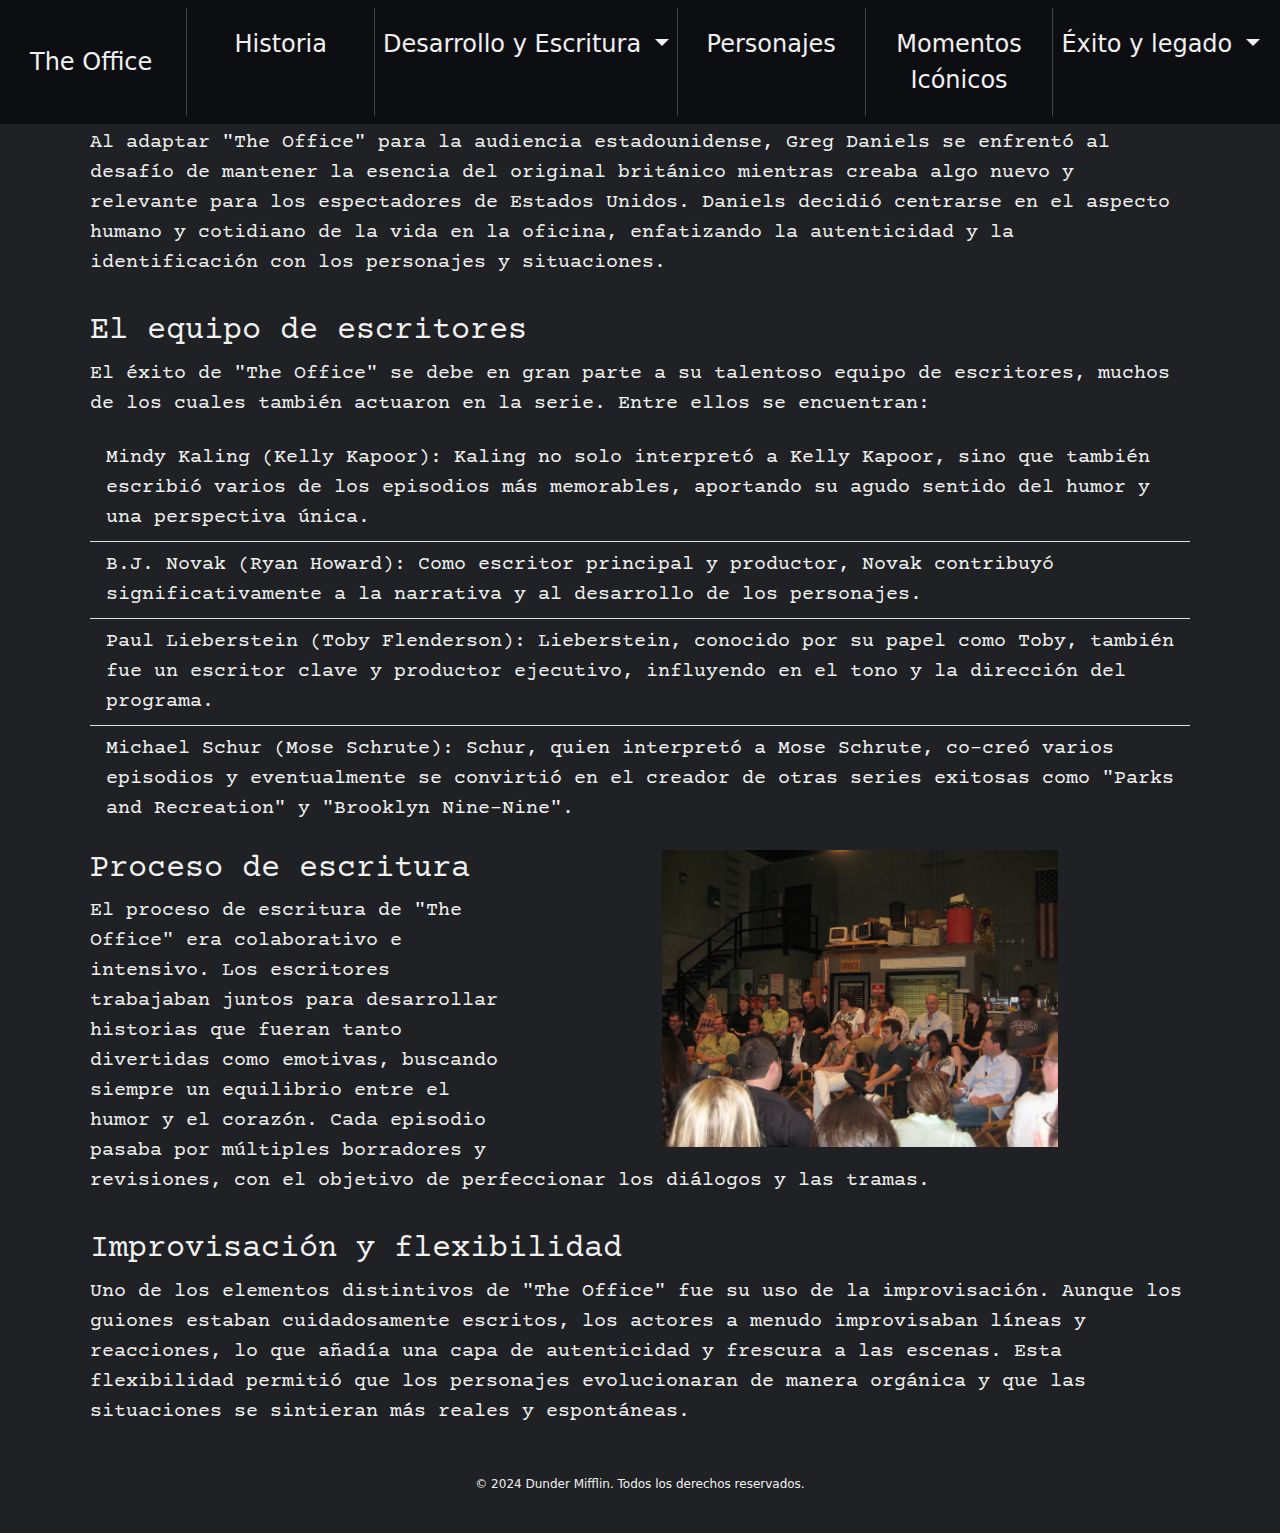
<file: subpaginas/escritura.html>
<!DOCTYPE html>
<html lang="en">
<head>
    <meta charset="UTF-8">
    <meta name="viewport" content="width=device-width, initial-scale=1.0">
    <title>The Office</title>
    <link rel="stylesheet" href="../css/reset.css">
    <link href="https://cdn.jsdelivr.net/npm/bootstrap@5.3.3/dist/css/bootstrap.min.css" rel="stylesheet" integrity="sha384-QWTKZyjpPEjISv5WaRU9OFeRpok6YctnYmDr5pNlyT2bRjXh0JMhjY6hW+ALEwIH" crossorigin="anonymous">
    <link rel="preconnect" href="https://fonts.googleapis.com">
    <link rel="preconnect" href="https://fonts.gstatic.com" crossorigin>
    <link href="https://fonts.googleapis.com/css2?family=Courier+Prime:ital,wght@0,400;0,700;1,400;1,700&display=swap" rel="stylesheet">
    <link rel="stylesheet" href="../css/styles.css">
</head>
<body>
    <header>
        <nav class="navbar navbar-expand-lg">
            <div class="container-fluid">
              <a href="../index.html" class="navbar-brand fs-4" >The Office</a>
              <button class="navbar-toggler" type="button" data-bs-toggle="collapse" data-bs-target="#navbarSupportedContent" aria-controls="navbarSupportedContent" aria-expanded="false" aria-label="Toggle navigation">
                <span class="navbar-toggler-icon"></span>
              </button>
              <div class="collapse navbar-collapse" id="navbarSupportedContent">
                    <ul class="navbar-nav me-auto mb-2 mb-lg-0">
                        <li class="nav-item">
                            <a class="nav-link active fs-4" aria-current="page" href="historia.html#origenes">Historia</a>
                        </li>
                        <li class="nav-item dropdown">
                            <a class="nav-link dropdown-toggle fs-4" href="#" role="button" data-bs-toggle="dropdown" aria-expanded="false">
                                Desarrollo y Escritura
                            </a>
                            <ul class="dropdown-menu">
                                <li><a class="dropdown-item fs-4" href="/subpaginas/escritura.html">Greg Daniels</a></li>
                                <li><a class="dropdown-item fs-4" href="/subpaginas/escritura.html#proceso-de-escritura">Proceso de escritura</a></li>
                                <li><a class="dropdown-item fs-4" href="/subpaginas/escritura.html#improvisacion">Improvisación</a></li>
                            </ul>
                        </li>
                        <li class="nav-item">
                            <a class="nav-link active fs-4" aria-current="page" href="/subpaginas/personajes.html">Personajes</a>
                        </li>
                        <li class="nav-item">
                            <a class="nav-link fs-4" href="/subpaginas/momentos.html">Momentos Icónicos</a>
                        </li>
                        <li class="nav-item dropdown">
                            <a class="nav-link dropdown-toggle fs-4" href="/subpaginas/legado.html" role="button" data-bs-toggle="dropdown" aria-expanded="false">
                                Éxito y legado
                            </a>
                            <ul class="dropdown-menu">
                                <li><a class="dropdown-item fs-4" href="/subpaginas/legado.html">Innovación</a></li>
                                <li><a class="dropdown-item fs-4" href="/subpaginas/legado.html#impacto">Impacto cultural</a></li>
                            </ul>
                        </li>
                    </ul>
              </div>
            </div>
        </nav>
    </header>
    <main>
        <article id="escritura-article" class="container mx-auto p-2 row">
            <h1 id="greg-daniels">Desarrollo y Escritura</h1>
            <section>
                <h2>La visión de Greg Daniels</h2>
                <p class="fs-5">Al adaptar "The Office" para la audiencia estadounidense, Greg Daniels se enfrentó al desafío de mantener la esencia del original británico mientras creaba algo nuevo y relevante para los espectadores de Estados Unidos. Daniels decidió centrarse en el aspecto humano y cotidiano de la vida en la oficina, enfatizando la autenticidad y la identificación con los personajes y situaciones.</p>
            </section>
            <section>
                <h2>El equipo de escritores</h2>
                <p class="fs-5">El éxito de "The Office" se debe en gran parte a su talentoso equipo de escritores, muchos de los cuales también actuaron en la serie. Entre ellos se encuentran:</p>
                <ul class="list-group list-group-flush">
                    <li class="list-group-item fs-5">Mindy Kaling (Kelly Kapoor): Kaling no solo interpretó a Kelly Kapoor, sino que también escribió varios de los episodios más memorables, aportando su agudo sentido del humor y una perspectiva única.</li>
                    <li class="list-group-item fs-5">B.J. Novak (Ryan Howard): Como escritor principal y productor, Novak contribuyó significativamente a la narrativa y al desarrollo de los personajes.</li>
                    <li class="list-group-item fs-5">Paul Lieberstein (Toby Flenderson): Lieberstein, conocido por su papel como Toby, también fue un escritor clave y productor ejecutivo, influyendo en el tono y la dirección del programa.</li>
                    <li class="list-group-item fs-5">Michael Schur (Mose Schrute): Schur, quien interpretó a Mose Schrute, co-creó varios episodios y eventualmente se convirtió en el creador de otras series exitosas como "Parks and Recreation" y "Brooklyn Nine-Nine".</li>
                </ul>
            </section>
            <section>
                <div class="imagen-container d-flex justify-content-center align-items-center">
                    <img src="../img/The-cast-of-The-Office.webp" class="img-right" alt="El elenco de la serie después de un rodaje">
                </div>
                <h2 id="proceso-de-escritura">Proceso de escritura</h2>
                <p class="fs-5">El proceso de escritura de "The Office" era colaborativo e intensivo. Los escritores trabajaban juntos para desarrollar historias que fueran tanto divertidas como emotivas, buscando siempre un equilibrio entre el humor y el corazón. Cada episodio pasaba por múltiples borradores y revisiones, con el objetivo de perfeccionar los diálogos y las tramas.</p>
            </section>
            <section>
                <h2 id="improvisacion">Improvisación y flexibilidad</h2>
                <p class="fs-5">Uno de los elementos distintivos de "The Office" fue su uso de la improvisación. Aunque los guiones estaban cuidadosamente escritos, los actores a menudo improvisaban líneas y reacciones, lo que añadía una capa de autenticidad y frescura a las escenas. Esta flexibilidad permitió que los personajes evolucionaran de manera orgánica y que las situaciones se sintieran más reales y espontáneas.</p>
            </section>
        </article>
    </main>
    <footer class="text-center py-4">
        <p>&copy; 2024 Dunder Mifflin. Todos los derechos reservados.</p>
    </footer>
    <script src="https://cdn.jsdelivr.net/npm/bootstrap@5.3.3/dist/js/bootstrap.bundle.min.js" integrity="sha384-YvpcrYf0tY3lHB60NNkmXc5s9fDVZLESaAA55NDzOxhy9GkcIdslK1eN7N6jIeHz" crossorigin="anonymous"></script>
</body>
</html>
</file>
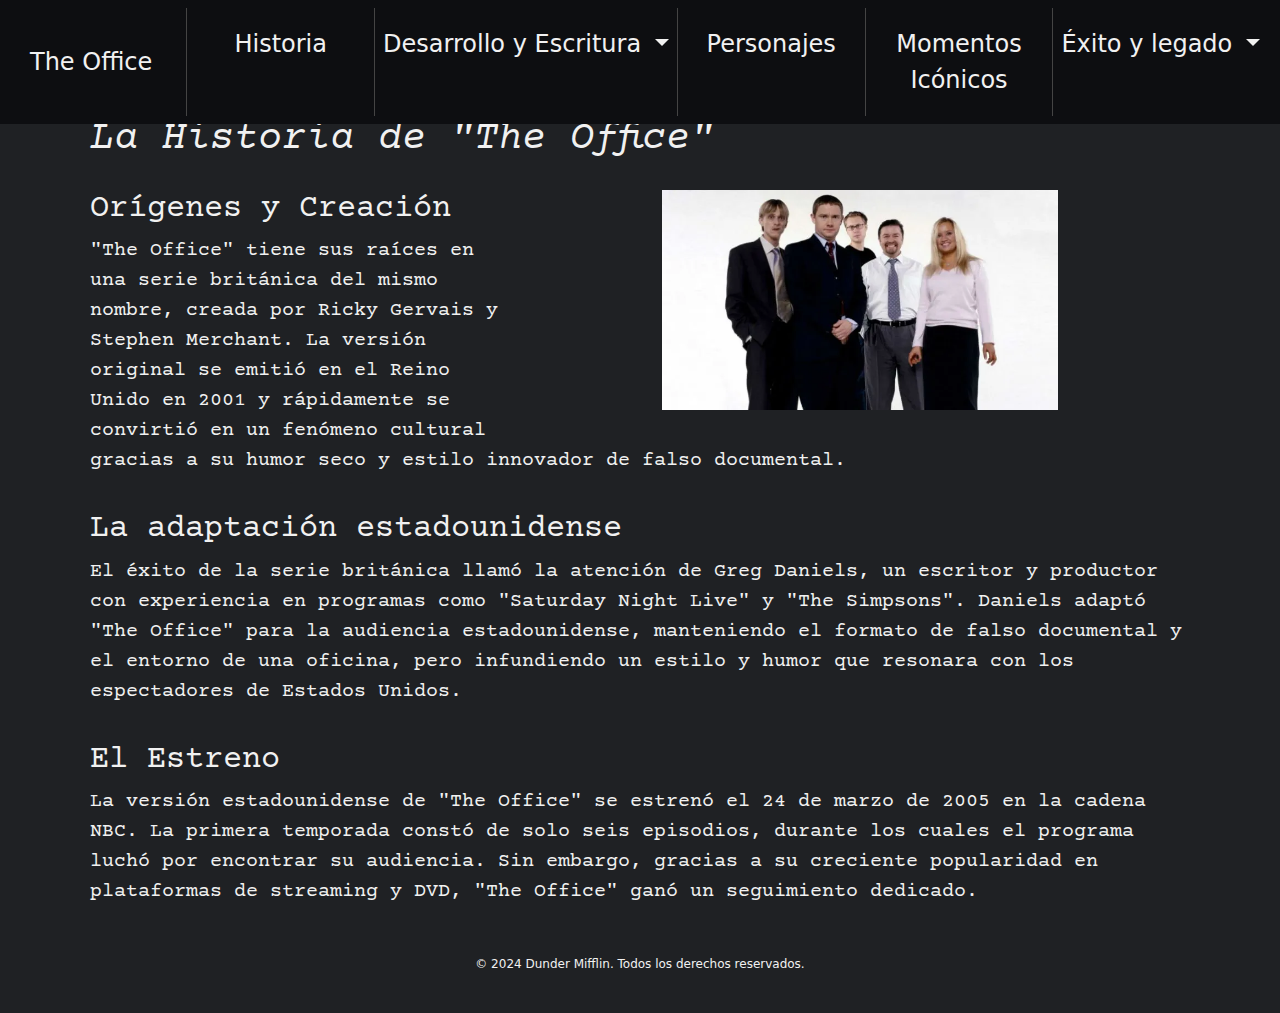
<file: subpaginas/historia.html>
<!DOCTYPE html>
<html lang="en">
<head>
    <meta charset="UTF-8">
    <meta name="viewport" content="width=device-width, initial-scale=1.0">
    <title>The Office</title>
    <link rel="stylesheet" href="../css/reset.css">
    <link href="https://cdn.jsdelivr.net/npm/bootstrap@5.3.3/dist/css/bootstrap.min.css" rel="stylesheet" integrity="sha384-QWTKZyjpPEjISv5WaRU9OFeRpok6YctnYmDr5pNlyT2bRjXh0JMhjY6hW+ALEwIH" crossorigin="anonymous">
    <link rel="preconnect" href="https://fonts.googleapis.com">
    <link rel="preconnect" href="https://fonts.gstatic.com" crossorigin>
    <link href="https://fonts.googleapis.com/css2?family=Courier+Prime:ital,wght@0,400;0,700;1,400;1,700&display=swap" rel="stylesheet">
    <link rel="stylesheet" href="../css/styles.css">
</head>
<body>
    <header>
        <nav class="navbar navbar-expand-lg">
            <div class="container-fluid">
              <a href="../index.html" class="navbar-brand fs-4" >The Office</a>
              <button class="navbar-toggler" type="button" data-bs-toggle="collapse" data-bs-target="#navbarSupportedContent" aria-controls="navbarSupportedContent" aria-expanded="false" aria-label="Toggle navigation">
                <span class="navbar-toggler-icon"></span>
              </button>
              <div class="collapse navbar-collapse" id="navbarSupportedContent">
                    <ul class="navbar-nav me-auto mb-2 mb-lg-0">
                        <li class="nav-item">
                            <a class="nav-link active fs-4" aria-current="page" href="historia.html#origenes">Historia</a>
                        </li>
                        <li class="nav-item dropdown">
                            <a class="nav-link dropdown-toggle fs-4" href="#" role="button" data-bs-toggle="dropdown" aria-expanded="false">
                                Desarrollo y Escritura
                            </a>
                            <ul class="dropdown-menu">
                                <li><a class="dropdown-item fs-4" href="/subpaginas/escritura.html">Greg Daniels</a></li>
                                <li><a class="dropdown-item fs-4" href="/subpaginas/escritura.html#proceso-de-escritura">Proceso de escritura</a></li>
                                <li><a class="dropdown-item fs-4" href="/subpaginas/escritura.html#improvisacion">Improvisación</a></li>
                            </ul>
                        </li>
                        <li class="nav-item">
                            <a class="nav-link active fs-4" aria-current="page" href="/subpaginas/personajes.html">Personajes</a>
                        </li>
                        <li class="nav-item">
                            <a class="nav-link fs-4" href="/subpaginas/momentos.html">Momentos Icónicos</a>
                        </li>
                        <li class="nav-item dropdown">
                            <a class="nav-link dropdown-toggle fs-4" href="/subpaginas/legado.html" role="button" data-bs-toggle="dropdown" aria-expanded="false">
                                Éxito y legado
                            </a>
                            <ul class="dropdown-menu">
                                <li><a class="dropdown-item fs-4" href="/subpaginas/legado.html">Innovación</a></li>
                                <li><a class="dropdown-item fs-4" href="/subpaginas/legado.html">Impacto cultural</a></li>
                            </ul>
                        </li>
                    </ul>
              </div>
            </div>
        </nav>
    </header>
    <main>
        <article id="historia-article" class="container mx-auto p-2 row">
            <h1>La Historia de "The Office"</h1>
            <section>
                <aside class="imagen-container">
                    <img src="../img/the-office-uk.webp" class="img-right" alt="El reparto principal de 'The Office'(UK)">
                </aside>
                <h2 id="origenes">Orígenes y Creación</h2>
                <p class="fs-5">"The Office" tiene sus raíces en una serie británica del mismo nombre, creada por Ricky Gervais y Stephen Merchant. La versión original se emitió en el Reino Unido en 2001 y rápidamente se convirtió en un fenómeno cultural gracias a su humor seco y estilo innovador de falso documental.</p>
            </section>
            <section>
                <h2 id="adaptacion">La adaptación estadounidense</h2>
                <p class="fs-5">El éxito de la serie británica llamó la atención de Greg Daniels, un escritor y productor con experiencia en programas como "Saturday Night Live" y "The Simpsons". Daniels adaptó "The Office" para la audiencia estadounidense, manteniendo el formato de falso documental y el entorno de una oficina, pero infundiendo un estilo y humor que resonara con los espectadores de Estados Unidos.</p>    
            </section>
            <section>
                <h2 id="estreno">El Estreno</h2>
                <p class="fs-5">La versión estadounidense de "The Office" se estrenó el 24 de marzo de 2005 en la cadena NBC. La primera temporada constó de solo seis episodios, durante los cuales el programa luchó por encontrar su audiencia. Sin embargo, gracias a su creciente popularidad en plataformas de streaming y DVD, "The Office" ganó un seguimiento dedicado.</p>
            </section>
        </article>
    </main>
    <footer class="text-center py-4">
        <p>&copy; 2024 Dunder Mifflin. Todos los derechos reservados.</p>
    </footer>
    <script src="https://cdn.jsdelivr.net/npm/bootstrap@5.3.3/dist/js/bootstrap.bundle.min.js" integrity="sha384-YvpcrYf0tY3lHB60NNkmXc5s9fDVZLESaAA55NDzOxhy9GkcIdslK1eN7N6jIeHz" crossorigin="anonymous"></script>
</body>
</html>
</file>
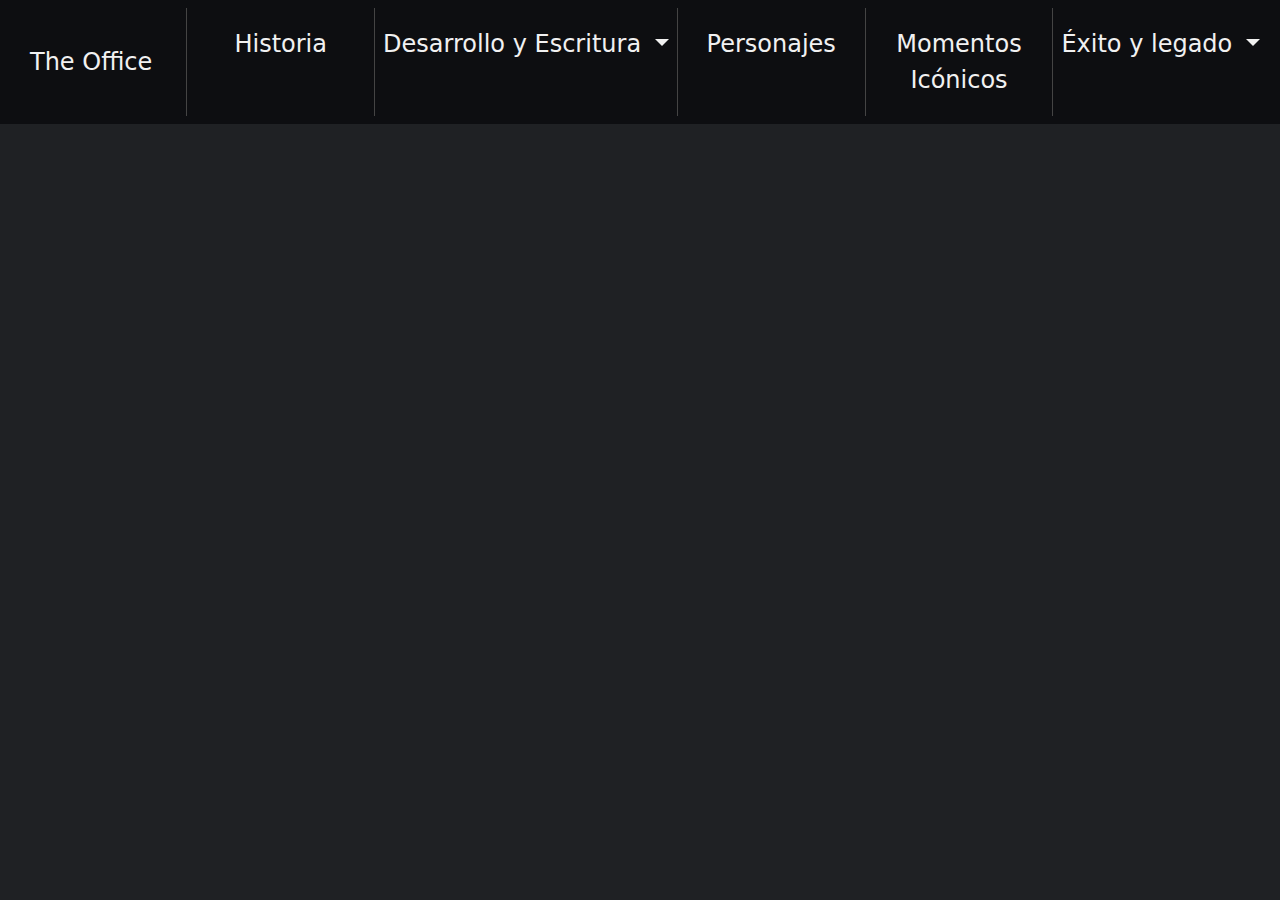
<file: subpaginas/personajes.html>
<!DOCTYPE html>
<html lang="en">
<head>
    <meta charset="UTF-8">
    <meta name="viewport" content="width=device-width, initial-scale=1.0">
    <title>The Office</title>
    <link rel="stylesheet" href="../css/reset.css">
    <link href="https://cdn.jsdelivr.net/npm/bootstrap@5.3.3/dist/css/bootstrap.min.css" rel="stylesheet" integrity="sha384-QWTKZyjpPEjISv5WaRU9OFeRpok6YctnYmDr5pNlyT2bRjXh0JMhjY6hW+ALEwIH" crossorigin="anonymous">
    <link rel="preconnect" href="https://fonts.googleapis.com">
    <link rel="preconnect" href="https://fonts.gstatic.com" crossorigin>
    <link href="https://fonts.googleapis.com/css2?family=Courier+Prime:ital,wght@0,400;0,700;1,400;1,700&display=swap" rel="stylesheet">
    <link rel="stylesheet" href="../css/styles.css">
</head>
<body>
    <header>
        <nav class="navbar navbar-expand-lg">
            <div class="container-fluid">
              <a href="../index.html" class="navbar-brand fs-4" >The Office</a>
              <button class="navbar-toggler" type="button" data-bs-toggle="collapse" data-bs-target="#navbarSupportedContent" aria-controls="navbarSupportedContent" aria-expanded="false" aria-label="Toggle navigation">
                <span class="navbar-toggler-icon"></span>
              </button>
              <div class="collapse navbar-collapse" id="navbarSupportedContent">
                    <ul class="navbar-nav me-auto mb-2 mb-lg-0">
                        <li class="nav-item">
                            <a class="nav-link active fs-4" aria-current="page" href="historia.html#origenes">Historia</a>
                        </li>
                        <li class="nav-item dropdown">
                            <a class="nav-link dropdown-toggle fs-4" href="#" role="button" data-bs-toggle="dropdown" aria-expanded="false">
                                Desarrollo y Escritura
                            </a>
                            <ul class="dropdown-menu">
                                <li><a class="dropdown-item fs-4" href="/subpaginas/escritura.html">Greg Daniels</a></li>
                                <li><a class="dropdown-item fs-4" href="/subpaginas/escritura.html#proceso-de-escritura">Proceso de escritura</a></li>
                                <li><a class="dropdown-item fs-4" href="/subpaginas/escritura.html#improvisacion">Improvisación</a></li>
                            </ul>
                        </li>
                        <li class="nav-item">
                            <a class="nav-link active fs-4" aria-current="page" href="/subpaginas/personajes.html">Personajes</a>
                        </li>
                        <li class="nav-item">
                            <a class="nav-link fs-4" href="/subpaginas/momentos.html">Momentos Icónicos</a>
                        </li>
                        <li class="nav-item dropdown">
                            <a class="nav-link dropdown-toggle fs-4" href="/subpaginas/legado.html" role="button" data-bs-toggle="dropdown" aria-expanded="false">
                                Éxito y legado
                            </a>
                            <ul class="dropdown-menu">
                                <li><a class="dropdown-item fs-4" href="/subpaginas/legado.html">Innovación</a></li>
                                <li><a class="dropdown-item fs-4" href="/subpaginas/legado.html#impacto">Impacto cultural</a></li>
                            </ul>
                        </li>
                    </ul>
              </div>
            </div>
        </nav>
    </header>
    <main>
        <article id="escritura-article" class="container mx-auto p-2 row">

        </article>
    </main>
    <footer class="text-center py-4">
        <p>&copy; 2024 Dunder Mifflin. Todos los derechos reservados.</p>
    </footer>
    <script src="https://cdn.jsdelivr.net/npm/bootstrap@5.3.3/dist/js/bootstrap.bundle.min.js" integrity="sha384-YvpcrYf0tY3lHB60NNkmXc5s9fDVZLESaAA55NDzOxhy9GkcIdslK1eN7N6jIeHz" crossorigin="anonymous"></script>
</body>
</html>
</file>
<file: css/styles.css>
*{
    font-family: "Courier Prime", monospace;
    font-weight: 400;
    color: #f1f1f1 !important;
    
}
body{
    background-color: #1f2124;
}

header {
    position: fixed;
    width: 100%;
    top: 0;
    left: 0;
    z-index: 1000;
}

/* Navbar centrada horizontalmente */
nav {
    background-color: #0D0E11;
    color: #f1f1f1;
    display: flex;
    justify-content: center;
    width: 100%; /* Asegura que ocupe el 100% del ancho */
}

.navbar ul {
    width: 100%;
}

.nav-link:hover{
    background-color: #393d47;
}
.dropdown-item{
    background-color: #0D0E11;
}

.dropdown-item:hover{
    background-color: #393d47;
}

.dropdown-menu{
    background-color: #0D0E11;
}

.list-group-item{
    background-color: #1f2124;
}

.navbar li {
    flex: 1;
    text-align: center;
    border-left: 1px solid #444;
}

.navbar a {
    padding: 2vh;
}

#inicio{
    margin-top: 5vh;
}

h1{
    font-family: "Courier Prime", monospace;
    font-weight: 400;
    font-style: italic;
}

p{
    font-size: 12px;
}

.container{
    margin: 0 auto;
}

section{
    padding-top: 2vh;
}

#first-image{
    margin-top: 20vh;
}

#historia-article {
    margin-top: 12vh;
}

.imagen-container {
    width: 60%;
    float: right;
    text-align: center;
    margin: 0 0 10px 10px;
}

.img-right {
    max-width: 60%;
    margin: auto;
    height: auto;
}

footer{
    text-align: center;
    padding: 10px 0;
    position: relative;
    width: 100%;
}

.article-mt{
    margin-top: 12vh;
}

.card{
    background-color: #0D0E11;
    margin: 2vh auto;
    width: 26rem; 
}

.card:hover{
    transform: scale(1.05);
    box-shadow: 0 10px 20px rgba(0, 0, 0, 0.5);
}
.card-img-top{
    height: 35%;
}

.box img{
    width: 100%;
    height: 100%;
    margin-top: 2px;
    object-fit: cover;
}
.box img:hover{
    transform: scale(1.05);
    box-shadow: 0 10px 20px rgba(0, 0, 0, 0.5);
}

.contact-form .form-control {
    border-radius:1rem;
    background-color: #1f2124;
    color: #f1f1f1;
}

.form-group{
    margin-top: 3vh;
}

.contact-form .form-control::placeholder {
    color: #f1f1f1;
    opacity: 0.55;
}

.contact-form form {
    padding: 14%;
}
.contact-form h3 {
    margin-bottom: 8%;
    margin-top: -10%;
    text-align: center;
    color: #0062cc;
}
.contact-form .btnContact {
    width: 50%;
    border: none;
    border-radius: 1rem;
    padding: 1.5%;
    background: #0062cc;
    font-weight: 600;
    color: #ffffff;
    cursor: pointer;
}
.contact-form .btnContactSubmit {
    width: 50%;
    border: none;
    border-radius: 1rem;
    padding: 1.5%;
    background-color: #0062cc;
    font-weight: 600;
    color: #fff;
    cursor: pointer;
}

@media (max-width: 576px) {

    #banner{
        margin-top: 10vh;
    }
    .w-50 {
        width: 100% !important;
    }
    #first-image{
        margin-top: 0;
    }
    .imagen-container{
        width: 100%;
    }
    .img-right{
        max-width: 100%;
        margin: auto;
        height: auto;
    }
    .col-xs-12 {
    width: 100%;
    max-width: 100%;
    flex: 0 0 100%;
    }
    .col-xs-6 {
        width: 50%;
    }

    .col-xs-8 {
        width: 66%;
    }
    .col-xs-4 {
        width: 33%;
    }
}
</file>
